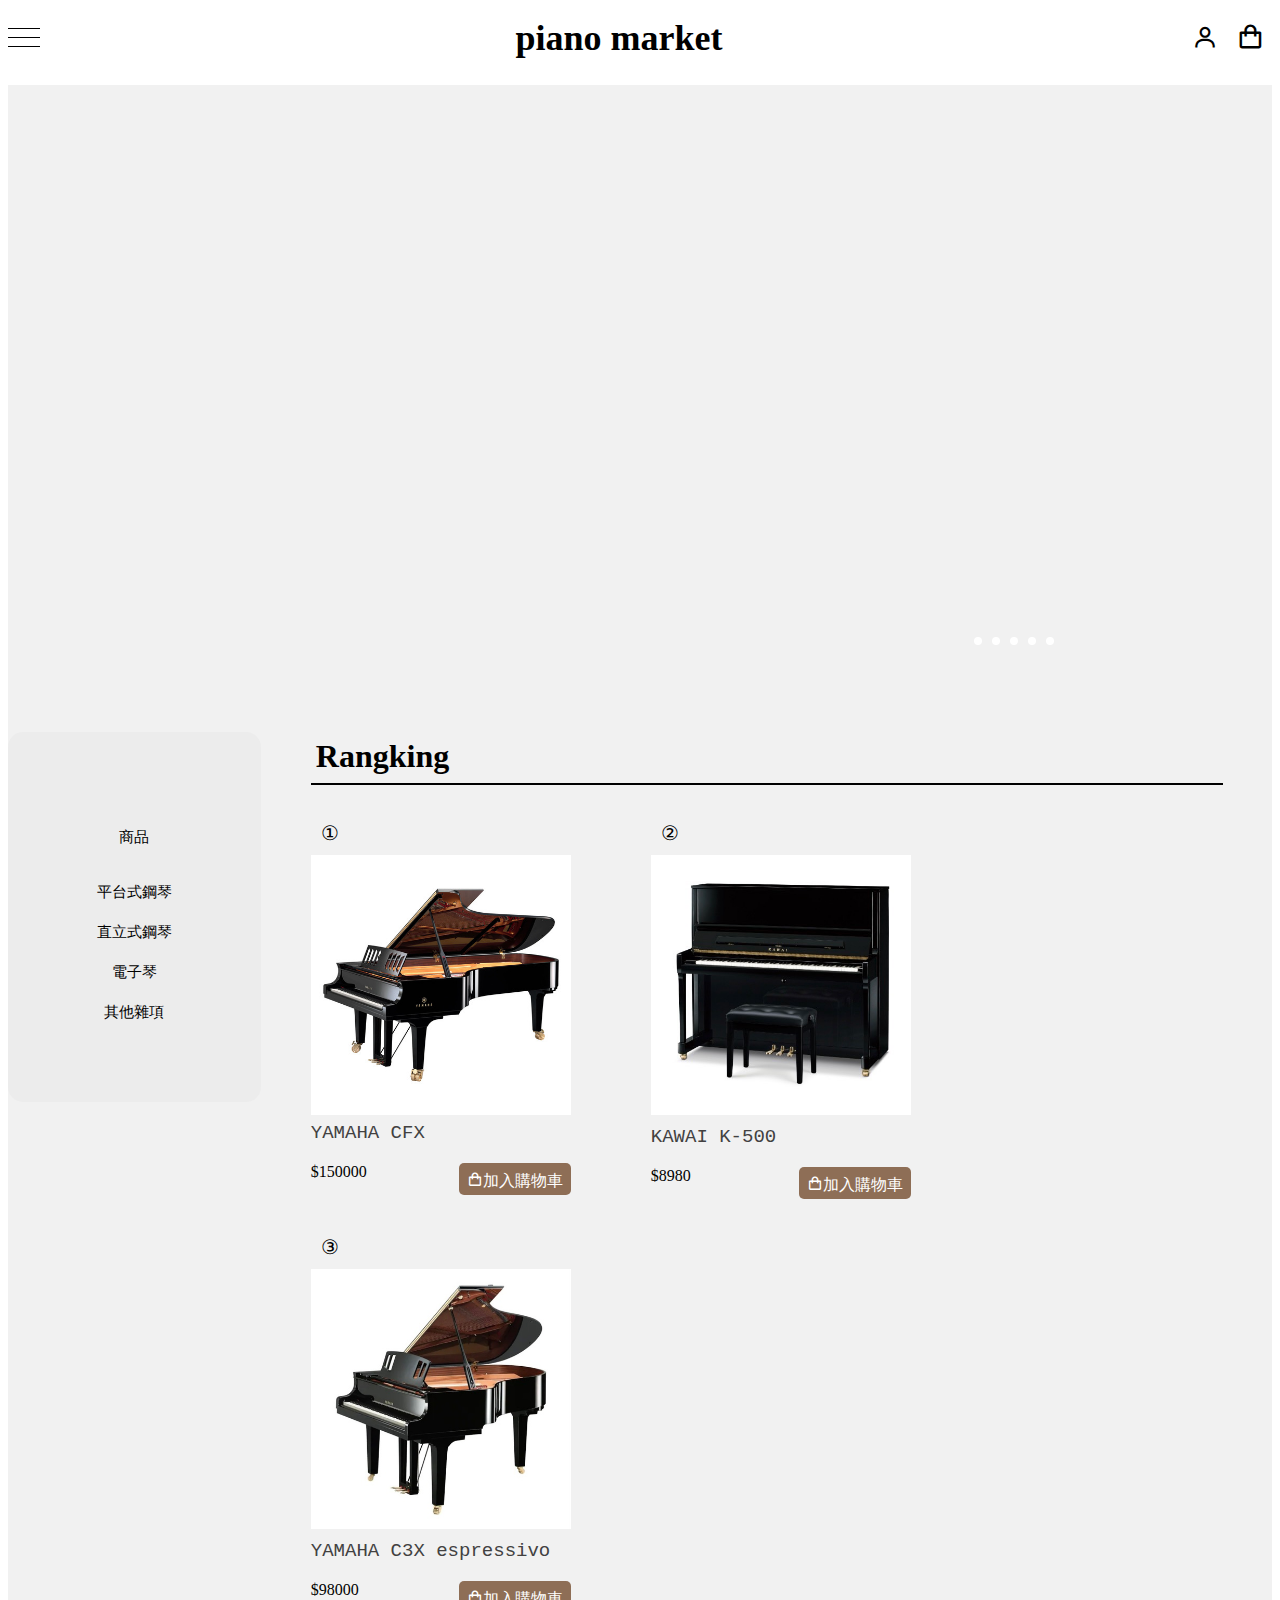
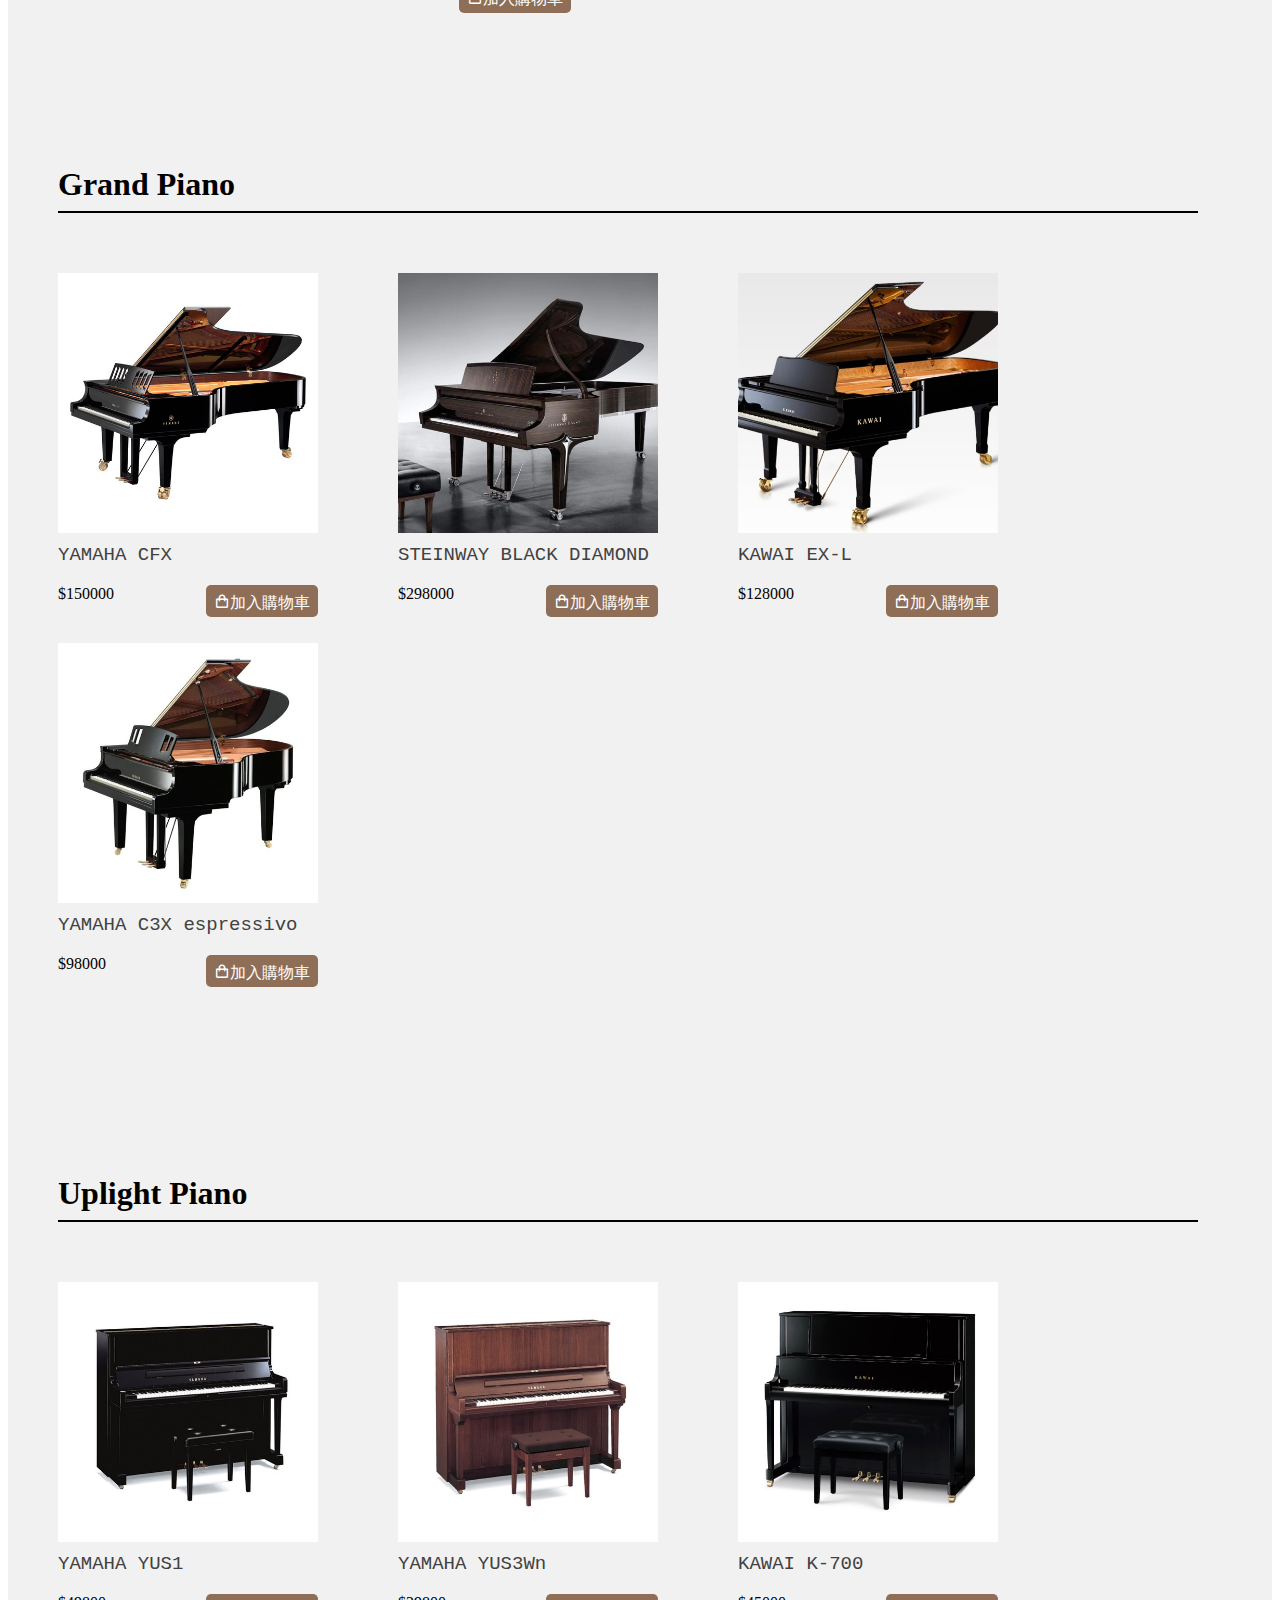
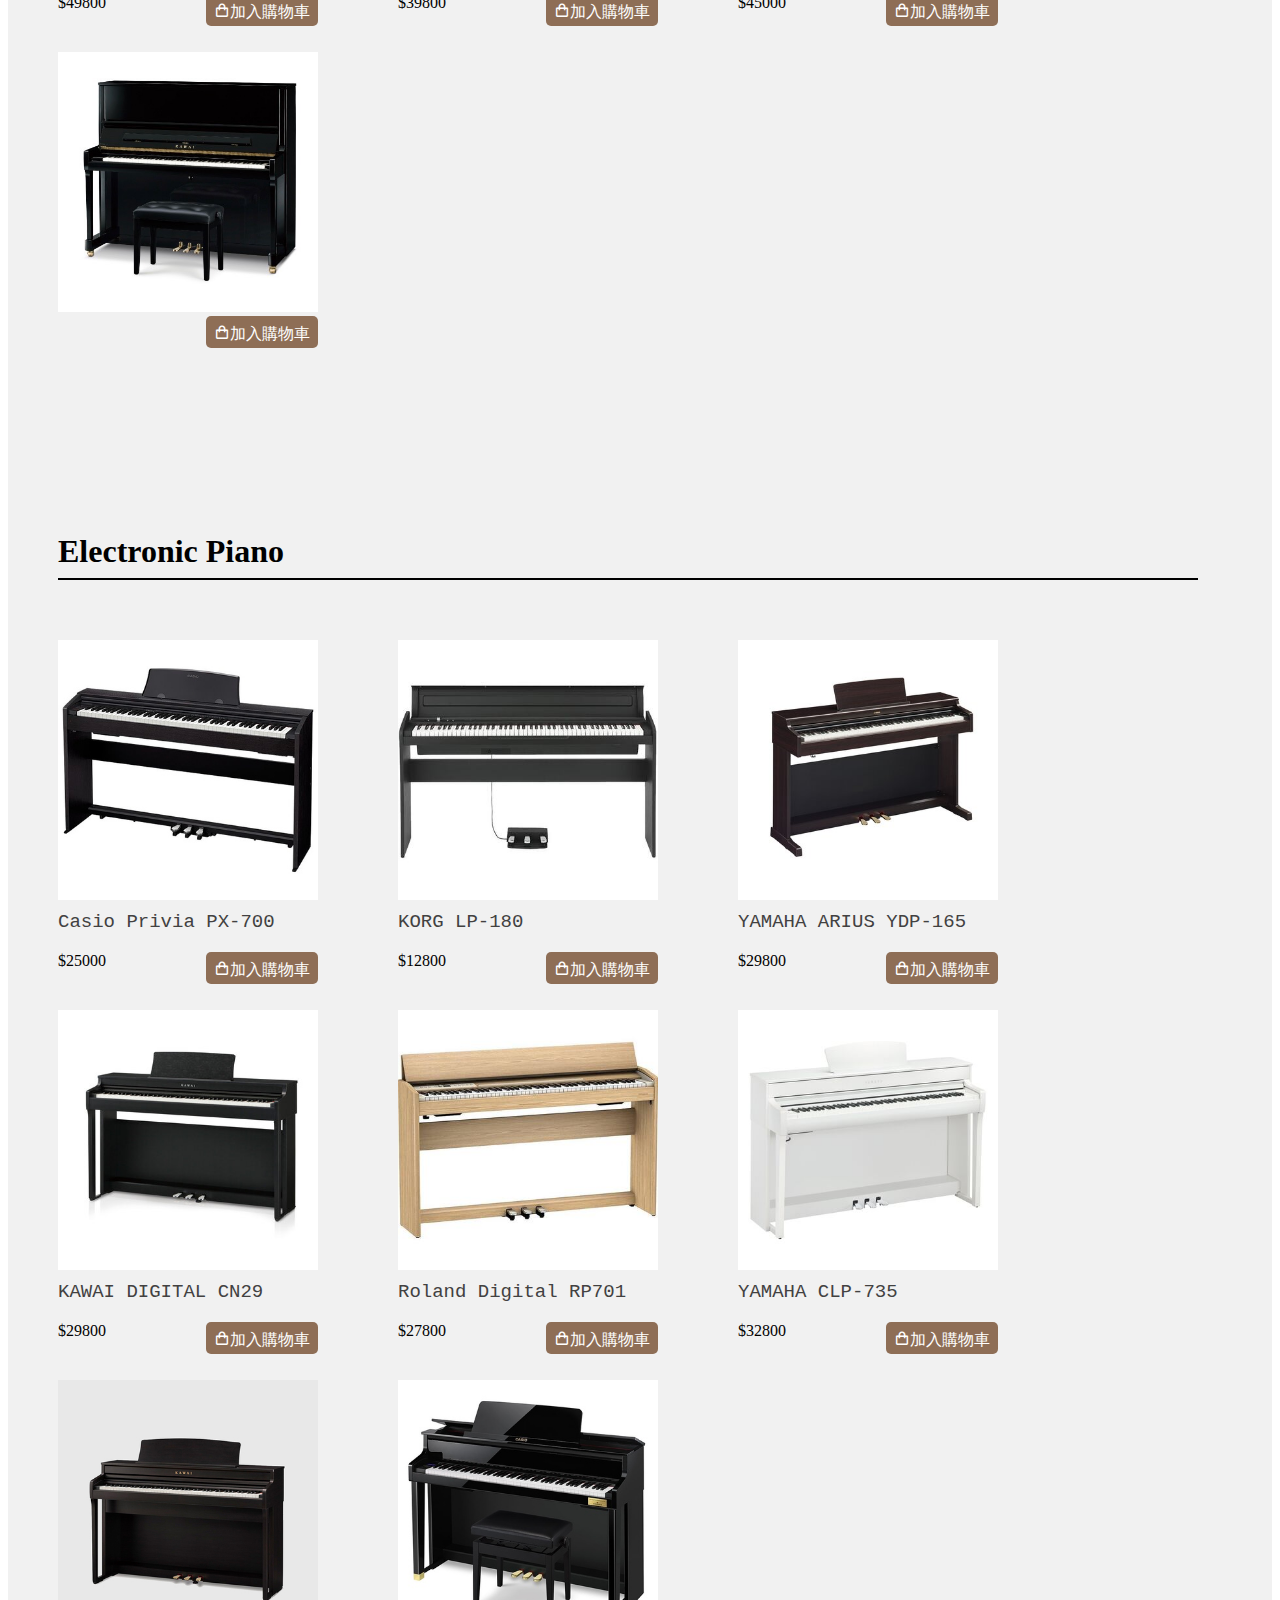
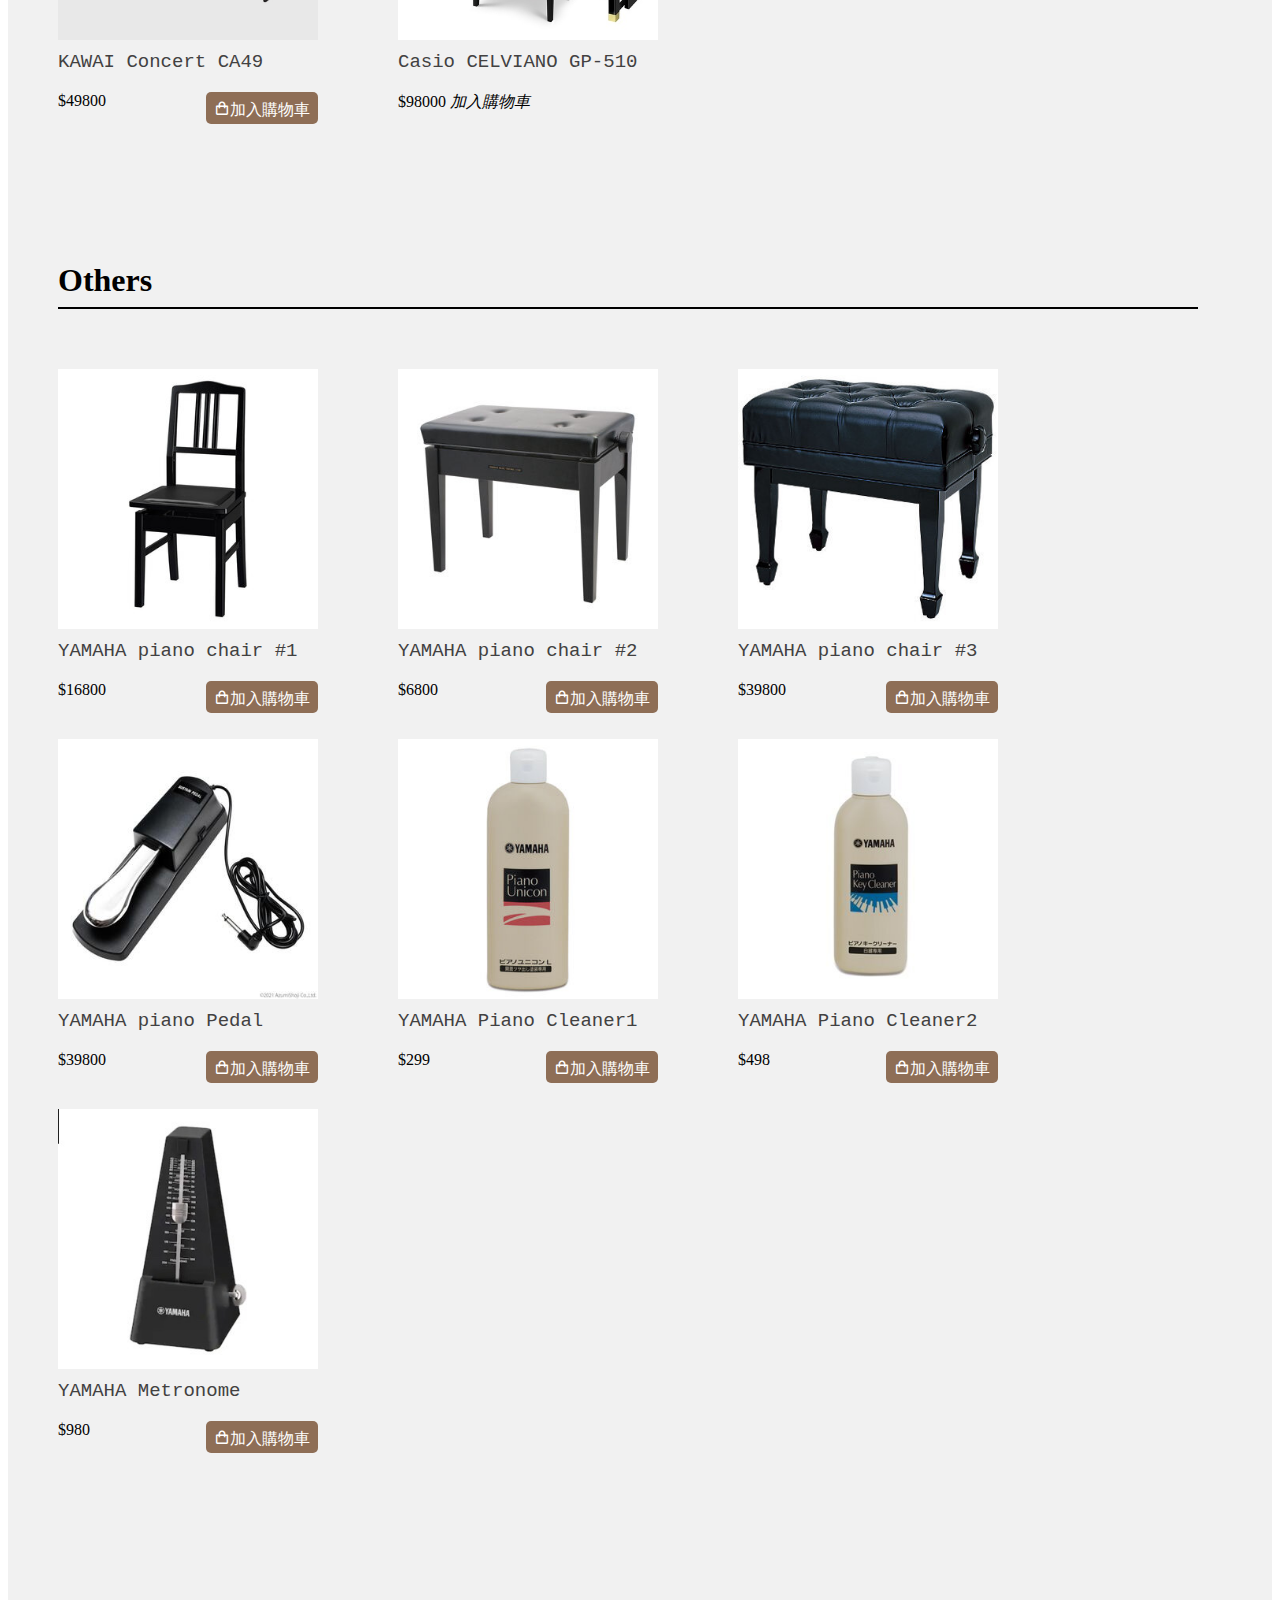
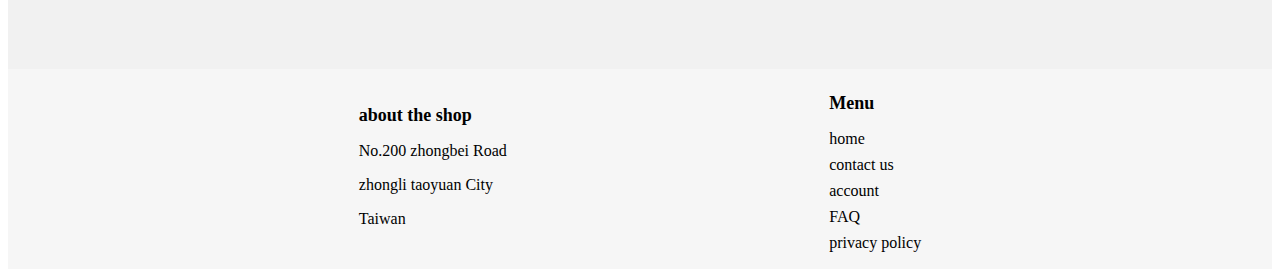
<file: index.html>
<!DOCTYPE html>
<html lang="en">
<head>
    <meta charset="UTF-8">
    <meta http-equiv="X-UA-Compatible" content="IE=edge">
    <meta name="viewport" content="width=device-width, initial-scale=1.0">
    <link rel="stylesheet" href="main.css">
    <title>piano_market</title>   
    <link href='https://unpkg.com/boxicons@2.1.1/css/boxicons.min.css' rel='stylesheet'> 
</head>
<body>
    <div class="container">
        <header class="header">
          <div class="header__inner">
            <nav class="header__nav nav" id="js-nav">
                <ul class="nav__items nav-items">
                  <li class="nav-items__item"><a href="index.html"><i class='bx bx-home'></i>  home</a></li>
                  <li class="nav-items__item"><a href="contact.html"><i class='bx bx-envelope'></i>  contact us</menu></a></li>
                  <li class="nav-items__item"><a href="login.html"><i class='bx bx-user'></i>  account</a></li>
                  <li class="nav-items__item"><a href="faq.html"><i class='bx bx-question-mark'></i>  FAQ</a></li>
                  <li class="nav-items__item"><a href="aboutus.html"><i class='bx bx-group'></i>  About us</a></li>
                </ul>
              </nav>
      
              <button class="header__hamburger hamburger" id="js-hamburger">
                <span></span>
                <span></span>
                <span></span>
              </button>
            
              <a class="title" href="index.html">
                piano market
              </a>
            <div style="display: flex;">
              <a  style="margin-top: 2px;margin-right: 15px;"class="icon" href="login.html">
                <i  class='bx bx-user icon' ></i>
              </a>
            
              <i style="margin-right: 20px;" class='bx bx-shopping-bag icon' id="cart-icon"></i>
            </div>
            
          </div>
          
            
           
          <div class="nav container">
            <div class="cart">
                <h2 class="cart-title">Your Cart</h2>
                
                <div class="cart-content">
                  
                </div>
                
                <div class="total">
                    <div class="total-title">Total</div>
                    <div class="total-price">$0</div>
                </div>
                <hr>
                <button type="button" class="btn-buy">Buy Now</button>
                <i class='bx bx-x' id="close-cart"></i>

            </div>
        </div>
        </header>

        <main>
          
              <section class="top-warapper">
                <div class="rotation-container">
                  <div>
                      <ul class="rotation_ul">
                          <li class="rotation-item rotation-item1"></li>
                          <li class="rotation-item rotation-item2"></li>
                          <li class="rotation-item rotation-item3"></li>
                          <li class="rotation-item rotation-item4"></li>
                          <li class="rotation-item rotation-item5"></li>
                      </ul>
                  </div>
                
                  <div class="focus-container">
                      <ul class="focus_ul">
                          <li><div class="focus-item focus-item1"></div></li>
                          <li><div class="focus-item focus-item2"></div></li>
                          <li><div class="focus-item focus-item3"></div></li>
                          <li><div class="focus-item focus-item4"></div></li>
                          <li><div class="focus-item focus-item5"></div></li>
                      </ul>
                  </div>
              </div>
              </section>
        
                <div class="Classification_tables">
                    <p>商品</p>
                    <a class="skip" href="#grand"> 平台式鋼琴</a>
                    <br>
                    <a class="skip" href="#uplight"> 直立式鋼琴</a>
                    <br>
                    <a class="skip" href="#electronic">電子琴</a> 
                    <br>
                    <a class="skip" href="#other"> 其他雜項</a>
                </div>            
             
              
                
              
              
              <div class="tin product_ranking">
              
                <h1 style="margin-left:55px;margin-bottom: 0;">Rangking</h1>
                <hr width="90%" size="2px;" color="black" noshade="" style="margin-left:50px; margin-bottom: 0;">
                <ol style="display: flex; flex-wrap: wrap; flex-direction: row">
                  <li>
                    <p style="margin-left: 20px;margin-bottom: 0; font-size: 20px;">&#9312;</p>
                    <div class="classic classic1">
                    <div class="effect" >
                      <img class="product-img" src="img/CFX.jpg" style=" height: 260px;width: 260px;">
                      <a  href="product_page1.html">
                        <div class="mask">
                            <div class="caption">watch more...</div>
                        </div>
                      </a>
                    </div>
                      <p class="product_name product-title" style="width: 260px; font-size: 19px; color: rgb(66, 65, 65);margin-top: 7px;">YAMAHA CFX</p>
                      <span class="price">$150000</span>
                      <i style="margin-right: 60px;" class='bx bx-shopping-bag add-cart'>加入購物車</i>
                    
                    </div>
                  </li>
                  
                  <li>
                    <p style="margin-left: 20px;margin-bottom: 0; font-size: 20px;">&#9313;</p>
                    <div class="classic classic7">
                      <div class="effect" >
                        <img class="product-img" src="img/K-500.JPG" style=" height: 260px;width: 260px;">
                        <a  href="#">
                            <div class="mask">
                                <div class="caption">watch more...</div>
                            </div>
                        </a>
                        <p class="product_name product-title" style="font-size: 19px; color: rgb(66, 65, 65);margin-top: 7px;">KAWAI K-500</p>
                        <span class="price">$8980</span>
                        <i class='bx bx-shopping-bag add-cart'>加入購物車</i>
                      </div>
                    </div>
                  </li>
                  <li>
                    <p style="margin-left: 20px;margin-bottom: 0; font-size: 20px;">&#9314; </p>
                    <div class="classic classic4">
                      <div class="effect" >
                        <img class="product-img" src="img/C3X_espressivo.jpg" style=" height: 260px;width: 260px;">
                        <a  href="#">
                            <div class="mask">
                                <div class="caption">watch more...</div>
                            </div>
                        </a>
                        <p class="product_name product-title" style="font-size: 19px; color: rgb(66, 65, 65);margin-top: 7px;">YAMAHA C3X espressivo</p>
                        <span class="price">$98000</span>
                        <i class='bx bx-shopping-bag add-cart'>加入購物車</i>
                      </div>
                    </div>
                  </li>
                </ol>
              </div>
                
              
                <h1 id="grand" style="margin-left:50px;margin-bottom: 0;">Grand Piano</h1>
                <hr width="90%" size="2px;" color="black" noshade="" style="margin-left:50px; margin-bottom: 0;">
                  <div class="tin" style=" margin-left: 40px;">  
                    <div class="classic classic1">
                        <div class="effect" >
                          <img class="product-img" src="img/CFX.jpg" style=" height: 260px;width: 260px;">
                          <a  href="product_page1.html">
                              <div class="mask">
                                  <div class="caption">watch more...</div>
                              </div>
                          </a>
                          <p class="product_name product-title" style="font-size: 19px; color: rgb(66, 65, 65);margin-top: 7px;">YAMAHA CFX</p>
                          <span class="price">$150000</span>
                          <i class='bx bx-shopping-bag add-cart'>加入購物車</i> 
                        </div>
                    </div>
                    <div class="classic classic2">
                      <div class="effect" >
                        <img class="product-img" src="img/IMG_3419 .jpg" style=" height: 260px;width: 260px;">
                        <a  href="product_page2.html">
                            <div class="mask">
                                <div class="caption">watch more...</div>
                            </div>
                        </a>
                        <p class="product_name product-title" style="font-size: 19px; color: rgb(66, 65, 65);margin-top: 7px;">STEINWAY BLACK DIAMOND </p>
                        <span class="price">$298000</span>
                        <i class='bx bx-shopping-bag add-cart'>加入購物車</i> 
                      </div>
                    </div>
                    <div class="classic classic3">
                      <div class="effect" >
                        <img class="product-img" src="img/EX-L.jpg" style=" height: 260px;width: 260px;">
                        <a  href="product_page3.html">
                          <div class="mask">
                              <div class="caption">watch more...</div>
                          </div>
                        </a>
                        <p class="product_name product-title" style="font-size: 19px; color: rgb(66, 65, 65);margin-top: 7px;">KAWAI EX-L</p>
                        <span class="price">$128000</span>
                        <i class='bx bx-shopping-bag add-cart'>加入購物車</i> 
                      </div>
                    </div>
                    <div class="classic classic4">
                      <div class="effect" >
                        <img class="product-img" src="img/C3X_espressivo.jpg" style=" height: 260px;width: 260px;">
                        <a  href="#">
                          <div class="mask">
                            <div class="caption">watch more...</div>
                          </div>
                        </a>
                        <p class="product_name product-title" style="font-size: 19px; color: rgb(66, 65, 65);margin-top: 7px;">YAMAHA C3X espressivo</p>
                        <span class="price">$98000</span>
                        <i class='bx bx-shopping-bag add-cart'>加入購物車</i> 
                      </div>
                    </div>
                  </div>
             
              <div class="tin">
                <h1 id="uplight" style="margin-left:50px;margin-bottom: 0;">Uplight Piano</h1>
                <hr width="90%" size="2px;" color="black" noshade="" style="margin-left:50px; margin-bottom: 0;">
                <div class="tin" style=" margin-left: 40px;">
                  <div class="classic classic5">
                    <div class="effect" >
                      <img class="product-img" src="img/YUS1.jpg" style=" height: 260px;width: 260px;">
                      <a  href="#">
                        <div class="mask">
                            <div class="caption">watch more...</div>
                        </div>
                      </a>
                      <p class="product_name product-title" style="font-size: 19px; color: rgb(66, 65, 65);margin-top: 7px;">YAMAHA YUS1</p>
                      <span class="price">$49800</span>
                      <i class='bx bx-shopping-bag add-cart'>加入購物車</i> 
                    </div>
                  </div>

                  <div class="classic classic6">
                    <div class="effect" >
                      <img class="product-img" src="img/YUS3Wn.jpg" style=" height: 260px;width: 260px;">
                      <a  href="#">
                        <div class="mask">
                            <div class="caption">watch more...</div>
                        </div>
                      </a>
                      <p class="product_name product-title" style="font-size: 19px; color: rgb(66, 65, 65);margin-top: 7px;">YAMAHA YUS3Wn</p>
                      <span class="price">$39800</span>
                      <i class='bx bx-shopping-bag add-cart'>加入購物車</i> 
                    </div>
                  </div>

                  <div class="classic classic7">
                    <div class="effect" >
                      <img class="product-img" src="img/K-700.JPG" style=" height: 260px;width: 260px;">
                      <a  href="#">
                        <div class="mask">
                            <div class="caption">watch more...</div>
                        </div>
                      </a>
                      <p class="product_name product-title" style="font-size: 19px; color: rgb(66, 65, 65);margin-top: 7px;">KAWAI K-700</p>
                      <span class="price">$45000</span>
                      <i class='bx bx-shopping-bag add-cart'>加入購物車</i> 
                    </div>
                  </div>

                  <div class="classic classic8">
                    <div class="effect" >
                      <img class="product-img" src="img/K-500.JPG" style=" height: 260px;width: 260px;">
                      <a  href="#">
                        <div class="mask">
                            <div class="caption">watch more...</div>
                        </div>
                      </a>
                      　
                      <i id="electronic" class='bx bx-shopping-bag add-cart'>加入購物車</i> 
                    </div>             
                  </div>
                
                </div>
                <h1  style="margin-left:50px;margin-bottom: 0;">Electronic Piano</h1>
                <hr width="90%" size="2px;" color="black" noshade="" style="margin-left:50px; margin-bottom: 0;">
                <div class="tin" style=" margin-left: 40px;">

                <div class="classic classic1">
                  <div class="effect" >
                    <img class="product-img" src="img/IMG_3581.jpg" style=" height: 260px;width: 260px;">
                    <a  href="#">
                      <div class="mask">
                          <div class="caption">watch more...</div>
                      </div>
                    </a>
                    <p class="product_name product-title" style="font-size: 19px; color: rgb(66, 65, 65);margin-top: 7px;">Casio Privia PX-700</p>
                    <span class="price">$25000</span>
                    <i class='bx bx-shopping-bag add-cart'>加入購物車</i> 
                  </div>             
                </div>
                <div class="classic classic2">
                  <div class="effect" >
                    <img class="product-img" src="img/IMG_3582.jpg" style=" height: 260px;width: 260px;">
                    <a  href="#">
                      <div class="mask">
                          <div class="caption">watch more...</div>
                      </div>
                    </a>
                    <p class="product_name product-title" style="font-size: 19px; color: rgb(66, 65, 65);margin-top: 7px;">KORG LP-180</p>
                    <span class="price">$12800</span>
                    <i class='bx bx-shopping-bag add-cart'>加入購物車</i> 
                  </div>             
                </div>
                <div class="classic classic3">
                  <div class="effect" >
                    <img class="product-img" src="img/IMG_3583.jpg" style=" height: 260px;width: 260px;">
                    <a  href="#">
                      <div class="mask">
                          <div class="caption">watch more...</div>
                      </div>
                    </a>
                    <p class="product_name product-title" style="font-size: 19px; color: rgb(66, 65, 65);margin-top: 7px;">YAMAHA ARIUS YDP-165</p>
                    <span class="price">$29800</span>
                    <i class='bx bx-shopping-bag add-cart'>加入購物車</i> 
                  </div>             
                </div>
                <div class="classic classic4">
                  <div class="effect" >
                    <img class="product-img" src="img/IMG_3584.jpg" style=" height: 260px;width: 260px;">
                    <a  href="#">
                      <div class="mask">
                          <div class="caption">watch more...</div>
                      </div>
                    </a>
                    <p class="product_name product-title" style="font-size: 19px; color: rgb(66, 65, 65);margin-top: 7px;">KAWAI DIGITAL CN29</p>
                    <span class="price">$29800</span>
                    <i class='bx bx-shopping-bag add-cart'>加入購物車</i> 
                  </div>             
                </div>
                <div class="classic classic5">
                  <div class="effect" >
                    <img class="product-img" src="img/IMG_3586.jpg" style=" height: 260px;width: 260px;">
                    <a  href="#">
                      <div class="mask">
                          <div class="caption">watch more...</div>
                      </div>
                    </a>
                    <p class="product_name product-title" style="font-size: 19px; color: rgb(66, 65, 65);margin-top: 7px;">Roland Digital RP701</p>
                    <span class="price">$27800</span>
                    <i class='bx bx-shopping-bag add-cart'>加入購物車</i> 
                  </div>             
                </div>
                <div class="classic classic6">
                  <div class="effect" >
                    <img class="product-img" src="img/IMG_3587.jpg" style=" height: 260px;width: 260px;">
                    <a  href="#">
                      <div class="mask">
                          <div class="caption">watch more...</div>
                      </div>
                    </a>
                    <p class="product_name product-title" style="font-size: 19px; color: rgb(66, 65, 65);margin-top: 7px;">YAMAHA CLP-735</p>
                    <span class="price">$32800</span>
                    <i class='bx bx-shopping-bag add-cart'>加入購物車</i> 
                  </div>             
                </div>
                <div class="classic classic7">
                  <div class="effect" >
                    <img class="product-img" src="img/IMG_3588.jpg" style=" height: 260px;width: 260px;">
                    <a  href="#">
                      <div class="mask">
                          <div class="caption">watch more...</div>
                      </div>
                    </a>
                    <p class="product_name product-title" style="font-size: 19px; color: rgb(66, 65, 65);margin-top: 7px;">KAWAI Concert CA49</p>
                    <span class="price">$49800</span>
                    <i class='bx bx-shopping-bag add-cart'>加入購物車</i> 
                  </div>             
                </div>
                <div class="classic classic8">
                  <div class="effect" >
                    <img class="product-img" src="img/IMG_3592.jpg" style=" height: 260px;width: 260px;">
                    <a  href="#">
                      <div class="mask">
                          <div class="caption">watch more...</div>
                      </div>
                    </a>
                    <p class="product_name product-title" style="font-size: 19px; color: rgb(66, 65, 65);margin-top: 7px;">Casio CELVIANO GP-510</p>
                    <span class="price">$98000</span>
                    <i id="other"　class='bx bx-shopping-bag add-cart'>加入購物車</i> 
                  </div>             
                </div>
             </div>
             <h1  style="margin-left:50px;margin-bottom: 0;">Others</h1>
              <hr width="90%" size="2px;" color="black" noshade="" style="margin-left:50px; margin-bottom: 0;">
              <div class="tin" style="  margin-left: 40px;">

                <div class="classic classic1">
                  <div class="effect" >
                    <img class="product-img" src="img/IMG_3593.jpg" style=" height: 260px;width: 260px;">
                    <a  href="#">
                      <div class="mask">
                          <div class="caption">watch more...</div>
                      </div>
                    </a>
                    <p class="product_name product-title" style="font-size: 19px; color: rgb(66, 65, 65);margin-top: 7px;">YAMAHA piano chair #1</p>
                    <span class="price">$16800</span>
                    <i class='bx bx-shopping-bag add-cart'>加入購物車</i> 
                  </div>             
                </div>

                <div class="classic classic2">
                  <div class="effect" >
                    <img class="product-img" src="img/IMG_3594.jpg" style=" height: 260px;width: 260px;">
                    <a  href="#">
                      <div class="mask">
                          <div class="caption">watch more...</div>
                      </div>
                    </a>
                    <p class="product_name product-title" style="font-size: 19px; color: rgb(66, 65, 65);margin-top: 7px;">YAMAHA piano chair #2</p>
                    <span class="price">$6800</span>
                    <i class='bx bx-shopping-bag add-cart'>加入購物車</i> 
                  </div>             
                </div>

                <div class="classic classic3">
                  <div class="effect" >
                    <img class="product-img" src="img/IMG_3595.jpg" style=" height: 260px;width: 260px;">
                    <a  href="#">
                      <div class="mask">
                          <div class="caption">watch more...</div>
                      </div>
                    </a>
                    <p class="product_name product-title" style="font-size: 19px; color: rgb(66, 65, 65);margin-top: 7px;">YAMAHA piano chair #3</p>
                    <span class="price">$39800</span>
                    <i class='bx bx-shopping-bag add-cart'>加入購物車</i> 
                  </div>             
                </div>

                <div class="classic classic4">
                  <div class="effect" >
                    <img class="product-img" src="img/IMG_3600.jpg" style=" height: 260px;width: 260px;">
                    <a  href="#">
                      <div class="mask">
                          <div class="caption">watch more...</div>
                      </div>
                    </a>
                    <p class="product_name product-title" style="font-size: 19px; color: rgb(66, 65, 65);margin-top: 7px;">YAMAHA piano Pedal</p>
                    <span class="price">$39800</span>
                    <i class='bx bx-shopping-bag add-cart'>加入購物車</i> 
                  </div>             
                </div>

                <div class="classic classic5">
                  <div class="effect" >
                    <img class="product-img" src="img/IMG_3599.jpg" style=" height: 260px;width: 260px;">
                    <a  href="#">
                      <div class="mask">
                          <div class="caption">watch more...</div>
                      </div>
                    </a>
                    <p class="product_name product-title" style="font-size: 19px; color: rgb(66, 65, 65);margin-top: 7px;">YAMAHA Piano Cleaner1</p>
                    <span class="price">$299</span>
                    <i class='bx bx-shopping-bag add-cart'>加入購物車</i> 
                  </div>             
                </div>

                <div class="classic classic6">
                  <div class="effect" >
                    <img class="product-img" src="img/IMG_3598.jpg" style=" height: 260px;width: 260px;">
                    <a  href="#">
                      <div class="mask">
                          <div class="caption">watch more...</div>
                      </div>
                    </a>
                    <p class="product_name product-title" style="font-size: 19px; color: rgb(66, 65, 65);margin-top: 7px;">YAMAHA Piano Cleaner2</p>
                    <span class="price">$498</span>
                    <i class='bx bx-shopping-bag add-cart'>加入購物車</i> 
                  </div>             
                </div>

                <div class="classic classic7">
                  <div class="effect" >
                    <img class="product-img" src="img/IMG_3604.JPG" style=" height: 260px;width: 260px;">
                    <a  href="#">
                      <div class="mask">
                          <div class="caption">watch more...</div>
                      </div>
                    </a>
                    <p class="product_name product-title" style="font-size: 19px; color: rgb(66, 65, 65);margin-top: 7px;">YAMAHA Metronome </p>
                    <span class="price">$980</span>
                    <i class='bx bx-shopping-bag add-cart'>加入購物車</i> 
                  </div>             
                </div>


              </div>
            
        </main>
        

        <footer class="footer">
          <div >
            <h1 style="font-size: 18px;">about the shop</h1>
            
            <p>No.200 zhongbei Road</p>
            <p>zhongli taoyuan City</p>
            <p>Taiwan</p>
          </div>
          <div> 
            <h1 style="font-size: 18px;">Menu</h1>
            <a class="footer_btn" href="index.html">home</a><br>
            <a class="footer_btn" href="contact.html">contact us</a><br>
            <a class="footer_btn" href="login.html">account</a><br>
            <a class="footer_btn" href="faq.html">FAQ</a><br>
            <a class="footer_btn" href="privacy_policy.html">privacy policy</a>
            
          </div>
        </footer>
      </div>
    <script src="main.js"></script>
    <script src="cart.js"></script>
</body>
</html>
</file>
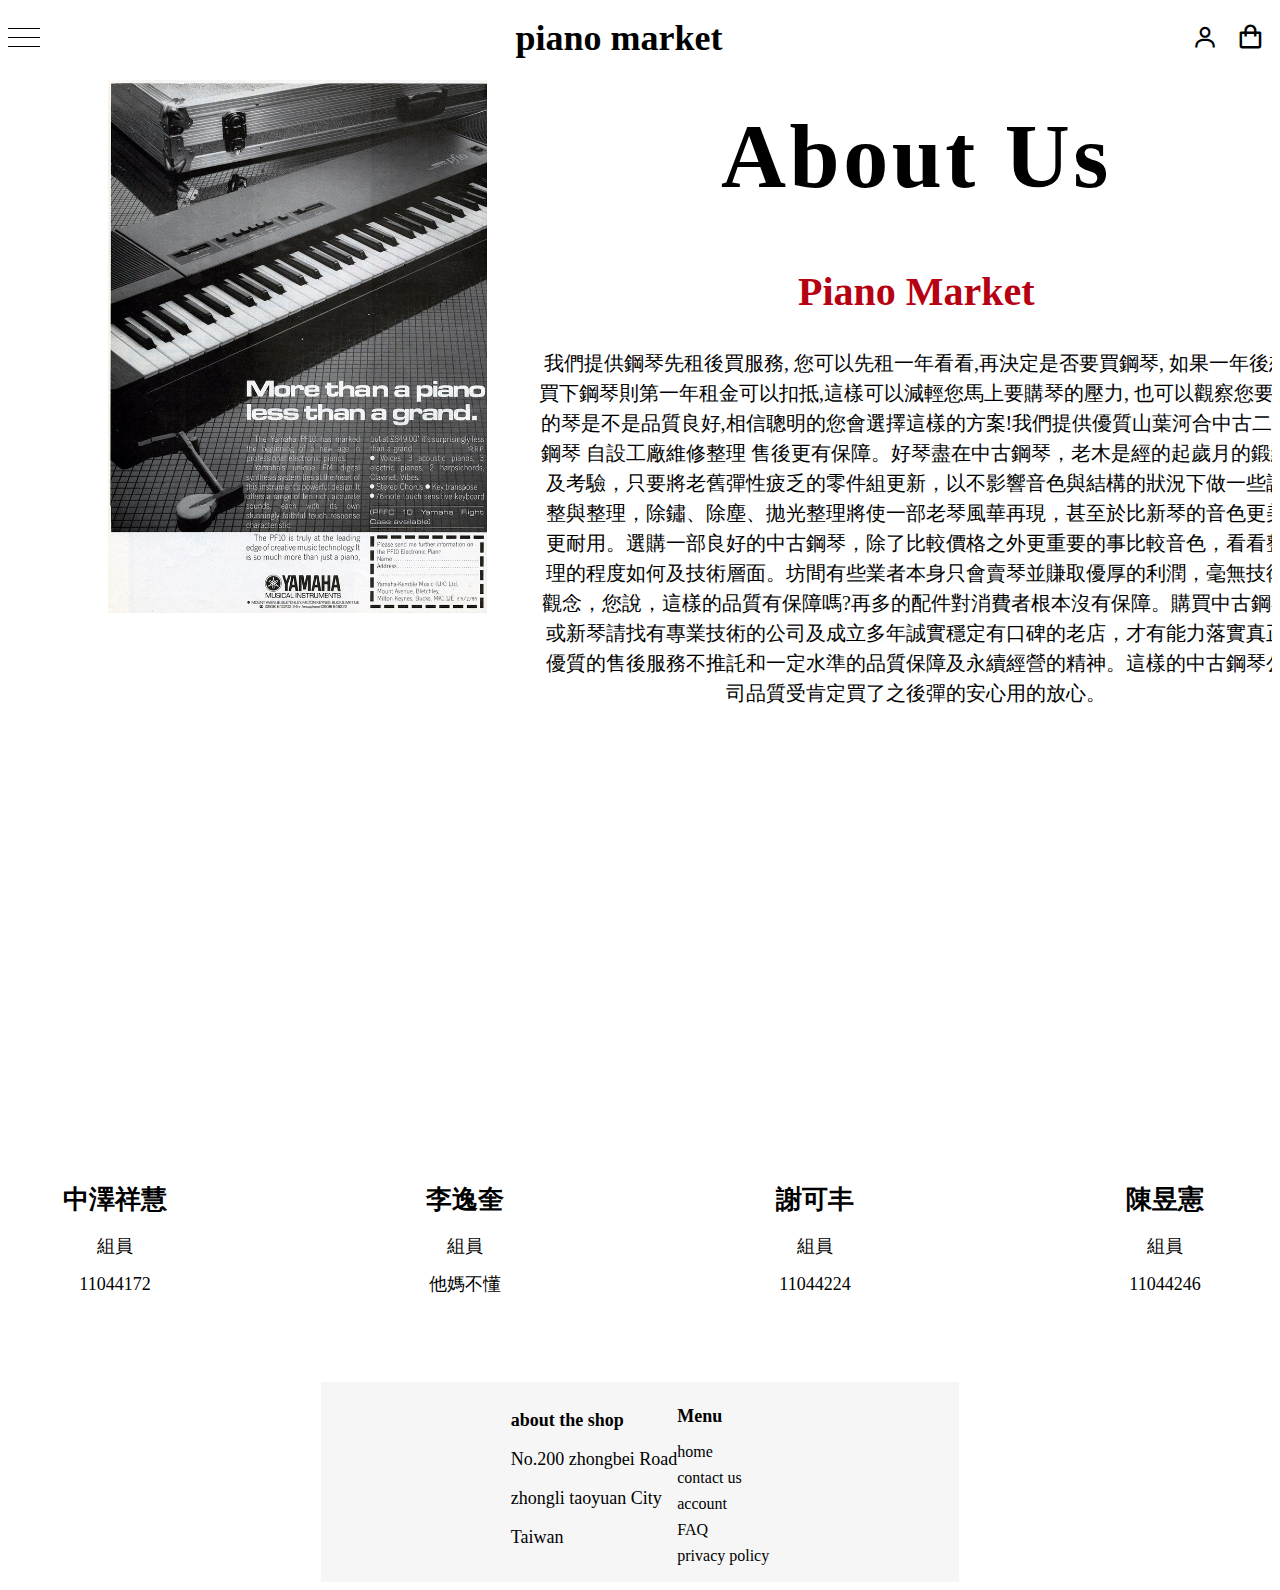
<file: aboutus.html>
<!DOCTYPE html>
<html lang="en">
<head>
    <meta charset="UTF-8">
    <meta http-equiv="X-UA-Compatible" content="IE=edge">
    <meta name="viewport" content="width=device-width, initial-scale=1.0">
    <title>Document</title>
    <link rel="stylesheet" href="jason.css">
    <link rel="stylesheet" href="main.css">
    <link href='https://unpkg.com/boxicons@2.1.1/css/boxicons.min.css' rel='stylesheet'> 
</head>
<body>
    <header class="header">
        <div class="header__inner">
          <nav class="header__nav nav" id="js-nav">
              <ul class="nav__items nav-items">
                <li class="nav-items__item"><a href="index.html"><i class='bx bx-home'></i>  home</a></li>
                <li class="nav-items__item"><a href="contact.html"><i class='bx bx-envelope'></i>  contact us</menu></a></li>
                <li class="nav-items__item"><a href="login.html"><i class='bx bx-user'></i>  account</a></li>
                <li class="nav-items__item"><a href="faq.html"><i class='bx bx-question-mark'></i>  FAQ</a></li>
                <li class="nav-items__item"><a href="aboutus.html"><i class='bx bx-group'></i>  About us</a></li>
              </ul>
            </nav>
    
            <button class="header__hamburger hamburger" id="js-hamburger">
              <span></span>
              <span></span>
              <span></span>
            </button>
          
            <a class="title" href="index.html">
              piano market
            </a>
          <div style="display: flex;">
            <a  style="margin-top: 2px;margin-right: 15px;"class="icon" href="login.html">
              <i  class='bx bx-user icon' ></i>
            </a>
          
            <i style="margin-right: 20px;" class='bx bx-shopping-bag icon' id="cart-icon"></i>
          </div>
          
        </div>
        
          
         
        <div class="nav container">
          <div class="cart">
              <h2 class="cart-title">Your Cart</h2>
              
              <div class="cart-content">
                
              </div>
              
              <div class="total">
                  <div class="total-title">Total</div>
                  <div class="total-price">$0</div>
              </div>
              <hr>
              <button type="button" class="btn-buy">Buy Now</button>
              <i class='bx bx-x' id="close-cart"></i>

          </div>
      </div>
      </header>

    <div class="wrapper">
        <div class="row">
            <div class="image-section1">
                <img src="img/piano.jpg">
            </div>
            <div class="content">
                <h1>About Us</h1>
                <h2>Piano Market</h2>
                <p>我們提供鋼琴先租後買服務, 您可以先租一年看看,再決定是否要買鋼琴, 如果一年後想買下鋼琴則第一年租金可以扣抵,這樣可以減輕您馬上要購琴的壓力, 也可以觀察您要買的琴是不是品質良好,相信聰明的您會選擇這樣的方案!我們提供優質山葉河合中古二手鋼琴 自設工廠維修整理 售後更有保障。好琴盡在中古鋼琴，老木是經的起歲月的鍛練及考驗，只要將老舊彈性疲乏的零件組更新，以不影響音色與結構的狀況下做一些調整與整理，除鏽、除塵、拋光整理將使一部老琴風華再現，甚至於比新琴的音色更美更耐用。選購一部良好的中古鋼琴，除了比較價格之外更重要的事比較音色，看看整理的程度如何及技術層面。坊間有些業者本身只會賣琴並賺取優厚的利潤，毫無技術觀念，您說，這樣的品質有保障嗎?再多的配件對消費者根本沒有保障。購買中古鋼琴或新琴請找有專業技術的公司及成立多年誠實穩定有口碑的老店，才有能力落實真正優質的售後服務不推託和一定水準的品質保障及永續經營的精神。這樣的中古鋼琴公司品質受肯定買了之後彈的安心用的放心。</p>
            </div>
        </div>
    </div>
    
    

    <div class="title1">
        <h1>Our Team</h1>
        <div class="team">
            <div class="team_member">
                <h3>李俊翰</h3>
                <p class="role">組員</p>
                <p>11044173</p>
            </div>
            <div class="team_member">
                <h3>中澤祥慧</h3>
                <p class="role">組員</p>
                <p>11044172</p>
            </div>
            <div class="team_member">
                <h3>李逸奎</h3>
                <p class="role">組員</p>
                <p>他媽不懂</p>
            </div>
            <div class="team_member">
                <h3>謝可丰</h3>
                <p class="role">組員</p>
                <p>11044224</p>
            </div>
            <div class="team_member">
                <h3>陳昱憲</h3>
                <p class="role">組員</p>
                <p>11044246</p>
            </div>
            <div class="team_member">
                <h3>陳繼禾</h3>
                <p class="role">組員</p>
                <p>11044216</p>
            </div>
        </div>
    </div>
    <footer class="footer">
        <div >
          <h1 style="font-size: 18px;">about the shop</h1>
          
          <p>No.200 zhongbei Road</p>
          <p>zhongli taoyuan City</p>
          <p>Taiwan</p>
        </div>
        <div> 
          <h1 style="font-size: 18px;">Menu</h1>
          <a class="footer_btn" href="index.html">home</a><br>
          <a class="footer_btn" href="contact.html">contact us</a><br>
          <a class="footer_btn" href="login.html">account</a><br>
          <a class="footer_btn" href="faq.html">FAQ</a><br>
          <a class="footer_btn" href="privacy_policy.html">privacy policy</a>
        </div>
      </footer>

</body>
<script src="main.js"></script>
</html>
</file>
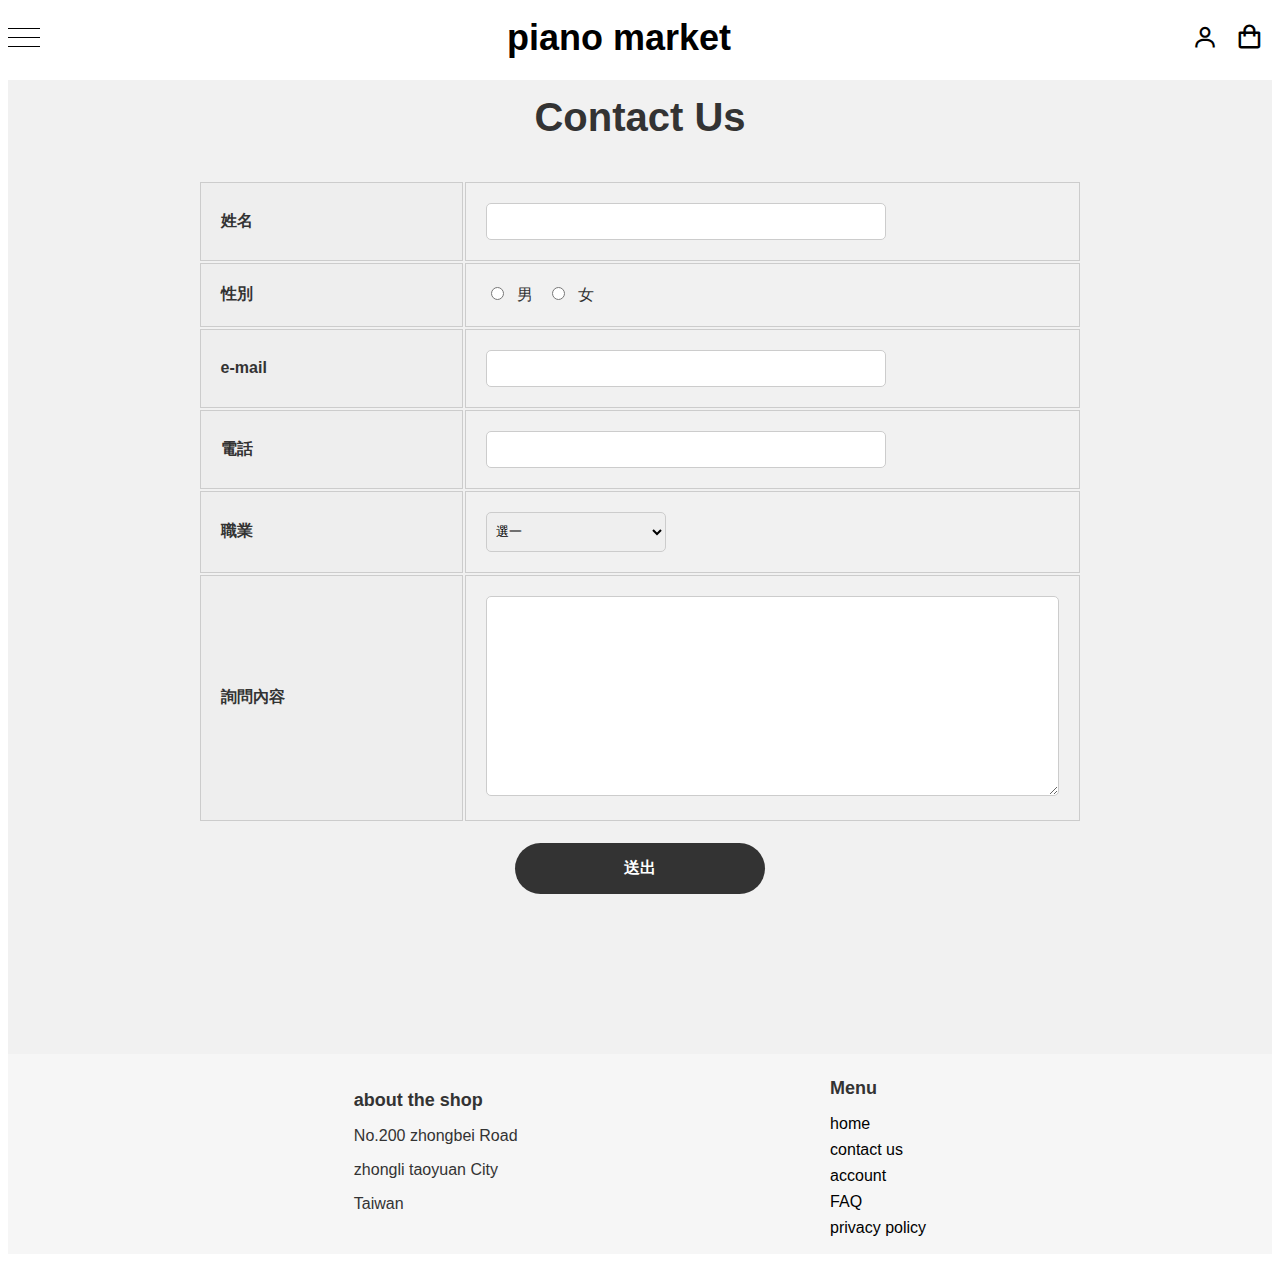
<file: contact.html>
<!DOCTYPE html>
<html lang="en">
<head>
    <meta charset="UTF-8">
    <meta http-equiv="X-UA-Compatible" content="IE=edge">
    <meta name="viewport" content="width=device-width, initial-scale=1.0">
    <link rel="stylesheet" href="main.css">
    <link rel="stylesheet" href="contact.css">
    <title>piano_market</title>   
    <link href='https://unpkg.com/boxicons@2.1.1/css/boxicons.min.css' rel='stylesheet'> 
</head>
<body>
    <div class="container">
        <header class="header">
          <div class="header__inner">
            <nav class="header__nav nav" id="js-nav">
                <ul class="nav__items nav-items">
                  <li class="nav-items__item"><a href="index.html"><i class='bx bx-home'></i>  home</a></li>
                  <li class="nav-items__item"><a href="contact.html"><i class='bx bx-envelope'></i>  contact us</menu></a></li>
                  <li class="nav-items__item"><a href="login.html"><i class='bx bx-user'></i>  account</a></li>
                  <li class="nav-items__item"><a href="faq.html"><i class='bx bx-question-mark'></i>  FAQ</a></li>
                  <li class="nav-items__item"><a href="aboutus.html"><i class='bx bx-group'></i>  About us</a></li>
                </ul>
              </nav>
      
              <button class="header__hamburger hamburger" id="js-hamburger">
                <span></span>
                <span></span>
                <span></span>
              </button>
            
              <a class="title" href="index.html">
                piano market
              </a>
            <div style="display: flex;">
              <a  style="margin-top: 2px;margin-right: 15px;"class="icon" href="login.html">
                <i  class='bx bx-user icon' ></i>
              </a>
            
              <i style="margin-right: 20px;" class='bx bx-shopping-bag icon' id="cart-icon"></i>
            </div>
            
          </div>
          
            
           
          <div class="nav container">
            <div class="cart">
                <h2 class="cart-title">Your Cart</h2>
                
                <div class="cart-content">
                  
                </div>
                
                <div class="total">
                    <div class="total-title">Total</div>
                    <div class="total-price">$0</div>
                </div>
                <hr>
                <button type="button" class="btn-buy">Buy Now</button>
                <i class='bx bx-x' id="close-cart"></i>

            </div>
        </div>
        </header>
        <main>
            <div class="contact">
                <h1 class="contact-ttl">Contact Us</h1>
                <form action="">
                    <table class="contact-table">
                        <tr>
                            <th class="contact-item">姓名</th>
                            <td class="contact-body">
                              <input type="text" name="名前" class="form-text" />
                            </td>
                          </tr>
                          <tr>
                            <th class="contact-item">性別</th>
                            <td class="contact-body">
                              <label class="contact-sex">
                                <input type="radio" name="性別" />
                                <span class="contact-sex-txt">男</span>
                              </label>
                              <label class="contact-sex">
                                <input type="radio" name="性別" />
                                <span class="contact-sex-txt">女</span>
                              </label>
                            </td>
                          </tr>
                          <tr>
                            <th class="contact-item">e-mail</th>
                            <td class="contact-body">
                              <input type="email" name="メール" class="form-text" />
                            </td>
                          </tr>
                          <tr>
                            <th class="contact-item">電話</th>
                            <td class="contact-body">
                              <input type="tel" name="電話" class="form-text" />
                            </td>
                          </tr>
                          <tr>
                            <th class="contact-item">職業</th>
                            <td class="contact-body">
                              <select name="職業" class="form-select">
                                <option>選一</option>
                                <option>學生</option>
                                <option>待業中</option>
                                <option>全職</option>
                                <option >軍警</option>
                              </select>
                            </td>
                          </tr>
                          <tr>
                            <th class="contact-item">詢問內容</th>
                            <td class="contact-body">
                              <textarea name="問い合わせ" class="form-textarea"></textarea>
                            </td>
                          </tr>
                    </table>
                    <input class="contact-submit" type="submit" value="送出" />
                  
                    
                  </form>
            </div>
            
        </main>
        <footer class="footer">
            <div >
              <h1 style="font-size: 18px;">about the shop</h1>
              
              <p>No.200 zhongbei Road</p>
              <p>zhongli taoyuan City</p>
              <p>Taiwan</p>
            </div>
            <div> 
              <h1 style="font-size: 18px;">Menu</h1>
              <a class="footer_btn" href="index.html">home</a><br>
              <a class="footer_btn" href="contact.html">contact us</a><br>
              <a class="footer_btn" href="login.html">account</a><br>
              <a class="footer_btn" href="faq.html">FAQ</a><br>
              <a class="footer_btn" href="privacy_policy.html">privacy policy</a>
              
            </div>
          </footer>
        </body>
<script src="main.js"></script>
<script src="cart.js"></script>
</html>
</file>
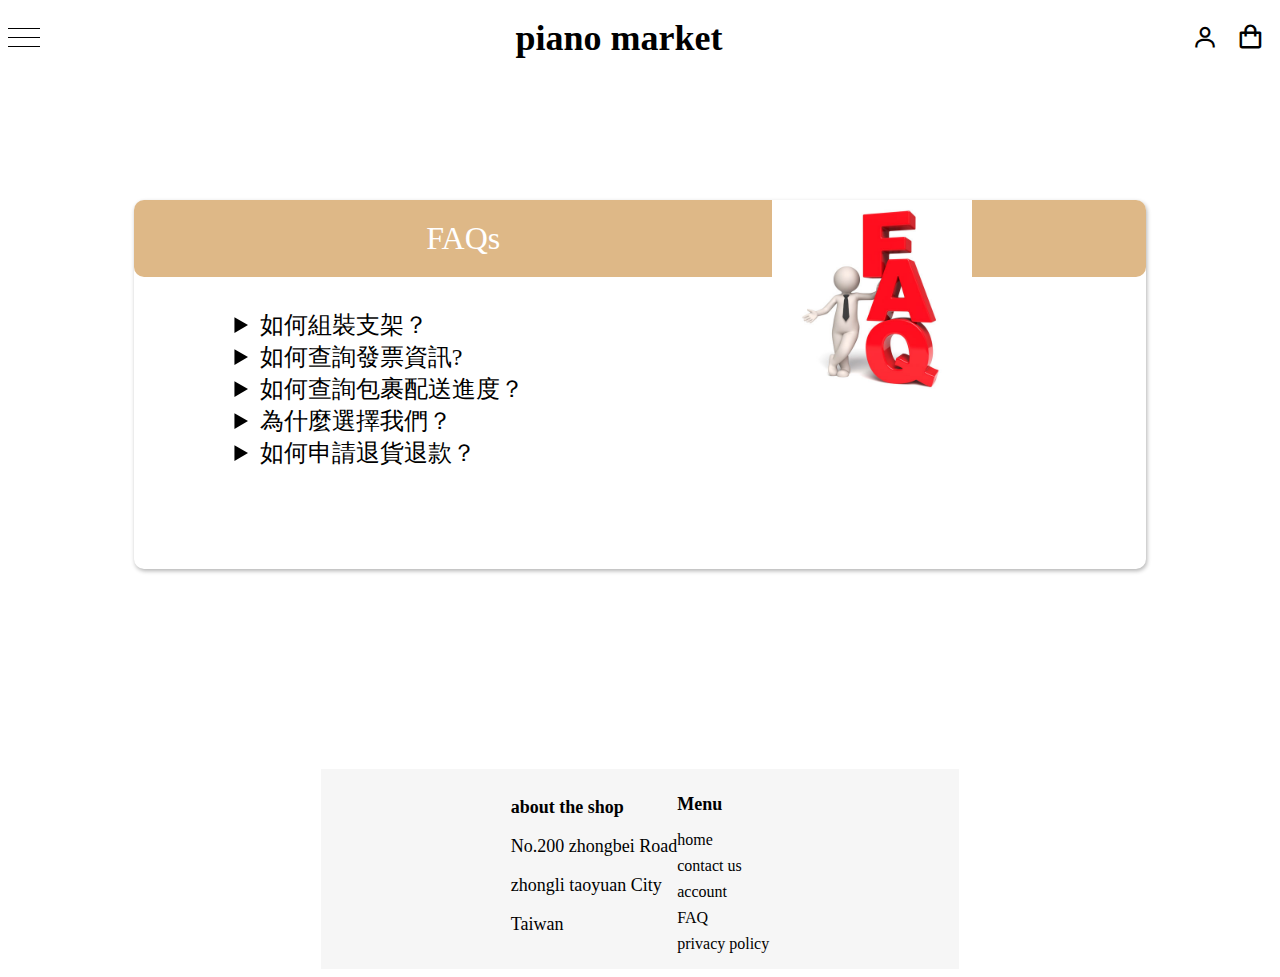
<file: faq.html>
<!DOCTYPE html>
<html lang="en">
<head>
    <meta charset="UTF-8">
    <meta http-equiv="X-UA-Compatible" content="IE=edge">
    <meta name="viewport" content="width=device-width, initial-scale=1.0">
    <title>Piano market FAQ</title>
    <link rel="stylesheet" href="jason.css">
    <link rel="stylesheet" href="main.css">
    <link href='https://unpkg.com/boxicons@2.1.1/css/boxicons.min.css' rel='stylesheet'> 
</head>
<body>
    <header class="header">
        <div class="header__inner">
          <nav class="header__nav nav" id="js-nav">
              <ul class="nav__items nav-items">
                <li class="nav-items__item"><a href="index.html"><i class='bx bx-home'></i>  home</a></li>
                <li class="nav-items__item"><a href="contact.html"><i class='bx bx-envelope'></i>  contact us</menu></a></li>
                <li class="nav-items__item"><a href="login.html"><i class='bx bx-user'></i>  account</a></li>
                <li class="nav-items__item"><a href="faq.html"><i class='bx bx-question-mark'></i>  FAQ</a></li>
                <li class="nav-items__item"><a href="aboutus.html"><i class='bx bx-group'></i>  About us</a></li>
              </ul>
            </nav>
    
            <button class="header__hamburger hamburger" id="js-hamburger">
              <span></span>
              <span></span>
              <span></span>
            </button>
          
            <a class="title" href="index.html">
              piano market
            </a>
          <div style="display: flex;">
            <a  style="margin-top: 2px;margin-right: 15px;"class="icon" href="login.html">
              <i  class='bx bx-user icon' ></i>
            </a>
          
            <i style="margin-right: 20px;" class='bx bx-shopping-bag icon' id="cart-icon"></i>
          </div>
          
        </div>
        
          
         
        <div class="nav container">
          <div class="cart">
              <h2 class="cart-title">Your Cart</h2>
              
              <div class="cart-content">
                
              </div>
              
              <div class="total">
                  <div class="total-title">Total</div>
                  <div class="total-price">$0</div>
              </div>
              <hr>
              <button type="button" class="btn-buy">Buy Now</button>
              <i class='bx bx-x' id="close-cart"></i>

          </div>
      </div>
      </header>

<div class="image-section2">
    <img src="img/faq.jfif">
</div>
<div class="box">
    <p class="heading">FAQs</p>
    <div class="faqs">
        <details>
            <summary>如何組裝支架？</summary>
            <p >鋼琴底部有螺絲孔。將安裝在支架上的主機連接支架上的螺絲孔與鋼琴底部的螺絲孔對齊，然後鬆鬆地安裝螺絲。低音側有兩個螺絲，高音側有兩個螺絲。調整鋼琴的位置，然後一點一點擰緊四顆螺絲，將其固定牢固。</p>
        </details>
        <details>
            <summary>如何查詢發票資訊?</summary>
            <p >於賣家出貨後的1天內開立電子發票，開立後您會收到開立發票e-mail通知，信件主旨為『鋼琴娛樂電商有限公司台灣分公司電子發票開立通知』。</p>
        </details>
        <details>
            <summary>如何查詢包裹配送進度？</summary>
            <p >我的 ➜ 待收貨 ➜ 點選訂單運送狀態</p>
        </details>
        <details>
            <summary>為什麼選擇我們？</summary>
            <p >我們所賣的鋼琴都易於攜帶且極其易於使用，讓您體驗按自己的方式彈奏鋼琴的樂趣。 它能產生動感、高品質的聲音，具有雅馬哈鋼琴所期望的自然鋼琴觸感響應，同時保持時尚纖薄的外形。</p>
        </details>
        <details>
            <summary>如何申請退貨退款？</summary>
            <p >收到商品後如有問題，請在【系統顯示訂單已完成前】申請退貨退款以保障您的權益。
                申請後，系統會依據訂單狀態進入退貨退款程序。</p>
        </details>
    </div>
</div>  
<footer class="footer">
    <div >
      <h1 style="font-size: 18px;">about the shop</h1>
      
      <p>No.200 zhongbei Road</p>
      <p>zhongli taoyuan City</p>
      <p>Taiwan</p>
    </div>
    <div> 
      <h1 style="font-size: 18px;">Menu</h1>
      <a class="footer_btn" href="index.html">home</a><br>
      <a class="footer_btn" href="contact.html">contact us</a><br>
      <a class="footer_btn" href="login.html">account</a><br>
      <a class="footer_btn" href="faq.html">FAQ</a><br>
      <a class="footer_btn" href="privacy_policy.html">privacy policy</a>
      
    </div>
  </footer>  
  </body>
  
  <script src="main.js"></script>
  <script src="cart.js"></script>
</html>
</file>
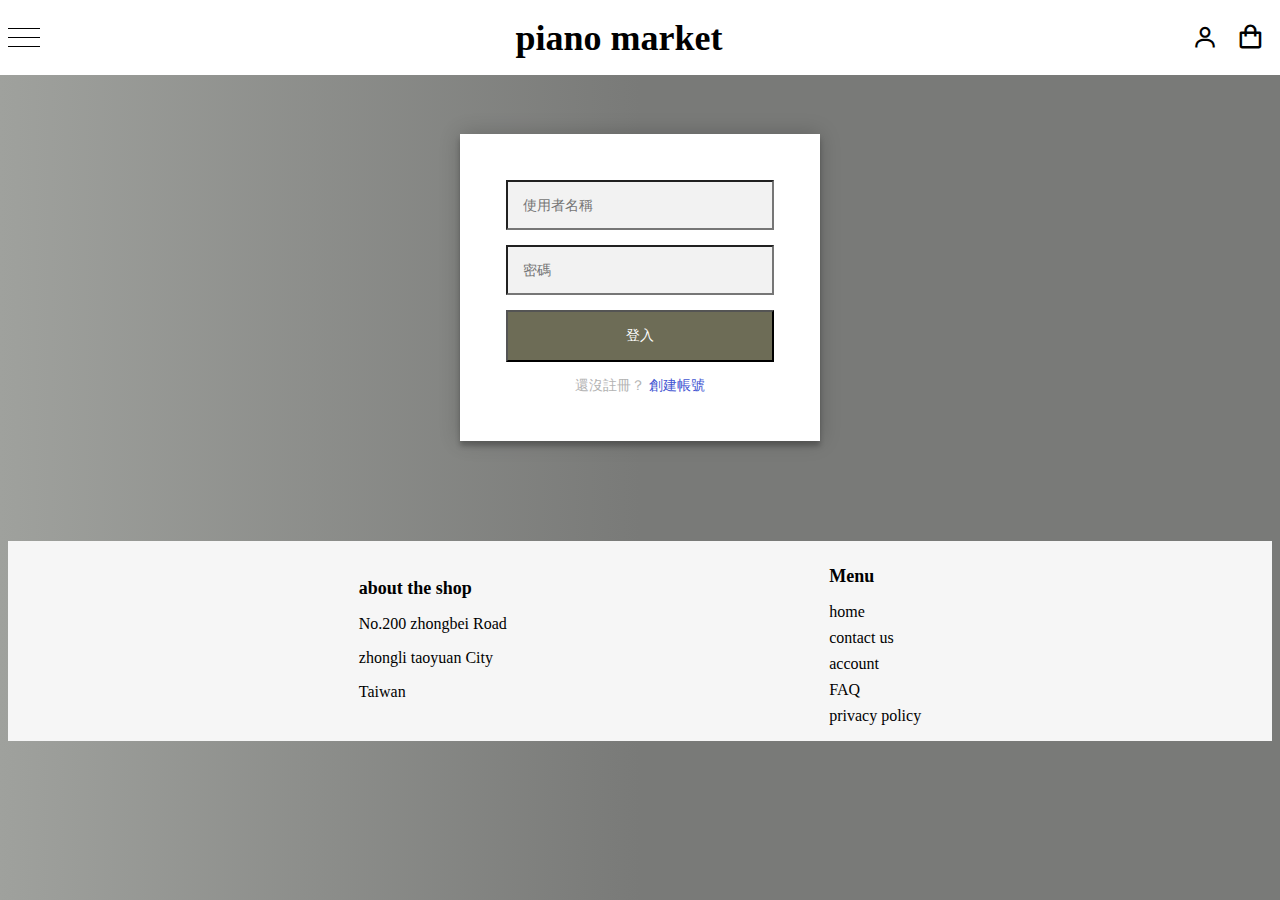
<file: login.html>
<!DOCTYPE html>
<html lang="en">
<head>
    <meta charset="UTF-8">
    <meta http-equiv="X-UA-Compatible" content="IE=edge">
    <meta name="viewport" content="width=device-width, initial-scale=1.0">
    <link rel="stylesheet" href="main.css">
    <link rel="stylesheet" href="login.css">
    <link href='https://unpkg.com/boxicons@2.1.1/css/boxicons.min.css' rel='stylesheet'> 
    <title>Document</title>
</head>
<body>
  <header class="header">
    <div class="header__inner">
      <nav class="header__nav nav" id="js-nav">
          <ul class="nav__items nav-items">
            <li class="nav-items__item"><a href="index.html"><i class='bx bx-home'></i>  home</a></li>
            <li class="nav-items__item"><a href="contact.html"><i class='bx bx-envelope'></i>  contact us</menu></a></li>
            <li class="nav-items__item"><a href="login.html"><i class='bx bx-user'></i>  account</a></li>
            <li class="nav-items__item"><a href="faq.html"><i class='bx bx-question-mark'></i>  FAQ</a></li>
            <li class="nav-items__item"><a href="aboutus.html"><i class='bx bx-group'></i>  About us</a></li>
          </ul>
        </nav>

        <button class="header__hamburger hamburger" id="js-hamburger">
          <span></span>
          <span></span>
          <span></span>
        </button>
      
        <a class="title" href="index.html">
          piano market
        </a>
      <div style="display: flex;">
        <a  style="margin-top: 2px;margin-right: 15px;"class="icon" href="login.html">
          <i  class='bx bx-user icon' ></i>
        </a>
      
        <i style="margin-right: 20px;" class='bx bx-shopping-bag icon' id="cart-icon"></i>
      </div>
      
    </div>
    
      
     
    <div class="nav container">
      <div class="cart">
          <h2 class="cart-title">Your Cart</h2>
          
          <div class="cart-content">
            
          </div>
          
          <div class="total">
              <div class="total-title">Total</div>
              <div class="total-price">$0</div>
          </div>
          <hr>
          <button type="button" class="btn-buy">Buy Now</button>
          <i class='bx bx-x' id="close-cart"></i>

      </div>
  </div>
  </header>
    <div class="login-page">
        <div class="form" >
        <!--登入 -->
          <form action="" method="post">
            <input type="text" placeholder="使用者名稱"/>
            <input type="password" placeholder="密碼"/>
            <button>登入</button>
            <p class="message">還沒註冊？ <a href="/Users/eusyoicloud.com/Desktop/多媒體_final_exam/logup.html">創建帳號</a></p>
          </form>
        </div>
      </div>
      <footer class="footer">
        <div >
          <h1 style="font-size: 18px;">about the shop</h1>
          
          <p>No.200 zhongbei Road</p>
          <p>zhongli taoyuan City</p>
          <p>Taiwan</p>
        </div>
        <div> 
          <h1 style="font-size: 18px;">Menu</h1>
          <a class="footer_btn" href="index.html">home</a><br>
          <a class="footer_btn" href="contact.html">contact us</a><br>
          <a class="footer_btn" href="login.html">account</a><br>
          <a class="footer_btn" href="faq.html">FAQ</a><br>
          <a class="footer_btn" href="privacy_policy.html">privacy policy</a>
        </div>
      </footer>
      <script src="main.js"></script>
</body>
</html>
</file>
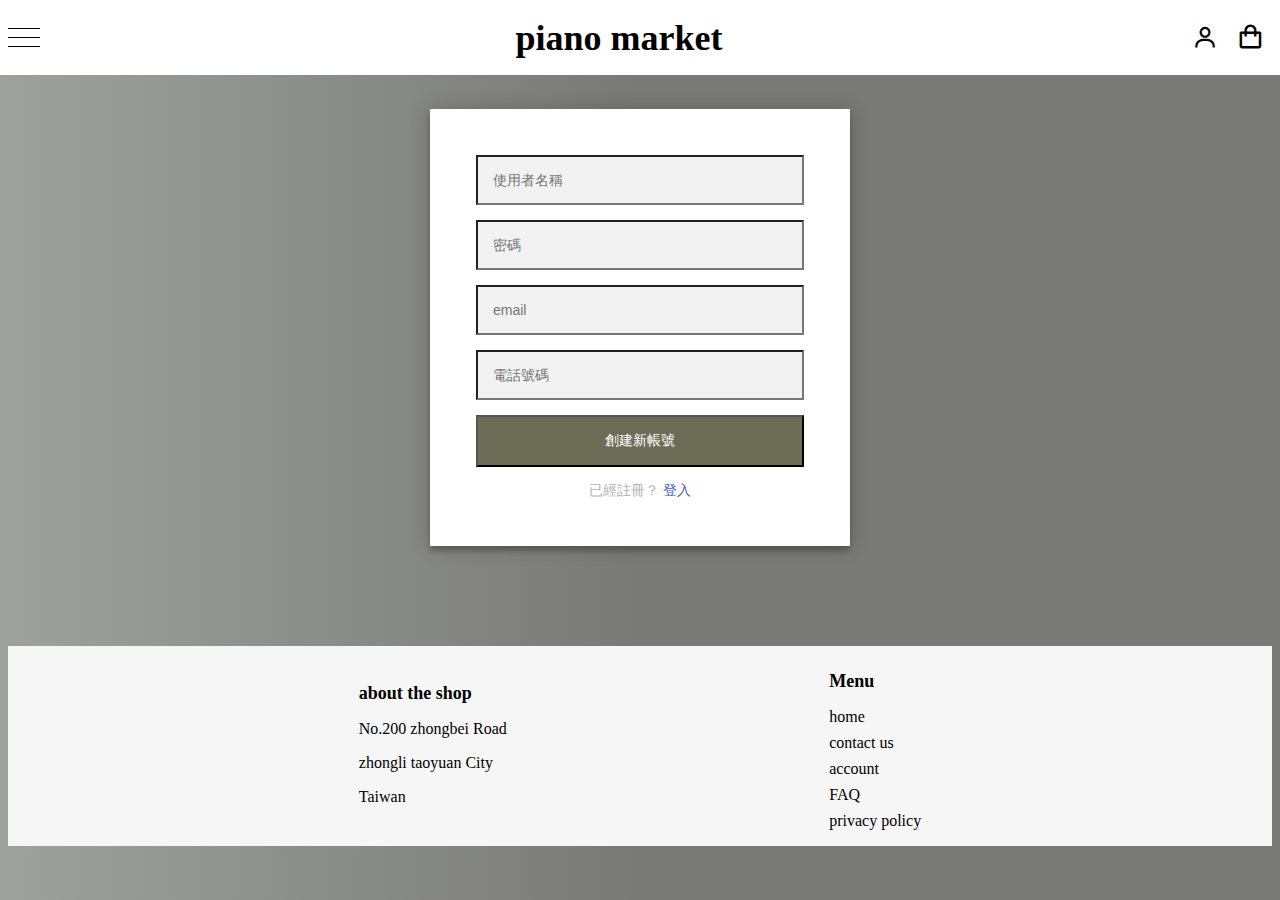
<file: logup.html>
<!DOCTYPE html>
<html lang="en">
<head>
    <meta charset="UTF-8">
    <meta http-equiv="X-UA-Compatible" content="IE=edge">
    <meta name="viewport" content="width=device-width, initial-scale=1.0">
    <link rel="stylesheet" href="logup.css">
    <link rel="stylesheet" href="main.css">
    <link href='https://unpkg.com/boxicons@2.1.1/css/boxicons.min.css' rel='stylesheet'> 
    <title>piano_market</title>
</head>
<body>
  <header class="header">
    <div class="header__inner">
      <nav class="header__nav nav" id="js-nav">
          <ul class="nav__items nav-items">
            <li class="nav-items__item"><a href="index.html"><i class='bx bx-home'></i>  home</a></li>
            <li class="nav-items__item"><a href="contact.html"><i class='bx bx-envelope'></i>  contact us</menu></a></li>
            <li class="nav-items__item"><a href="login.html"><i class='bx bx-user'></i>  account</a></li>
            <li class="nav-items__item"><a href="faq.html"><i class='bx bx-question-mark'></i>  FAQ</a></li>
            <li class="nav-items__item"><a href="aboutus.html"><i class='bx bx-group'></i>  About us</a></li>
          </ul>
        </nav>

        <button class="header__hamburger hamburger" id="js-hamburger">
          <span></span>
          <span></span>
          <span></span>
        </button>
      
        <a class="title" href="index.html">
          piano market
        </a>
      <div style="display: flex;">
        <a  style="margin-top: 2px;margin-right: 15px;"class="icon" href="login.html">
          <i  class='bx bx-user icon' ></i>
        </a>
      
        <i style="margin-right: 20px;" class='bx bx-shopping-bag icon' id="cart-icon"></i>
      </div>
      
    </div>
    
      
     
    <div class="nav container">
      <div class="cart">
          <h2 class="cart-title">Your Cart</h2>
          
          <div class="cart-content">
            
          </div>
          
          <div class="total">
              <div class="total-title">Total</div>
              <div class="total-price">$0</div>
          </div>
          <hr>
          <button type="button" class="btn-buy">Buy Now</button>
          <i class='bx bx-x' id="close-cart"></i>

      </div>
  </div>
  </header>
    <div class="logup-page">
        <div class="form">
            <!--註冊 -->
            <form action="" method="post">
                <input type="text" placeholder="使用者名稱"/>
                <input type="password" placeholder="密碼"/>
                <input type="text" placeholder="email"/>
                <input type="text" placeholder="電話號碼"/>
                <button>創建新帳號</button>
                <p class="message">已經註冊？ <a href="/Users/eusyoicloud.com/Desktop/多媒體_final_exam/login.html">登入</a></p>
            </form>
        </div>
        
</div>
<footer class="footer">
  <div >
    <h1 style="font-size: 18px;">about the shop</h1>
    
    <p>No.200 zhongbei Road</p>
    <p>zhongli taoyuan City</p>
    <p>Taiwan</p>
  </div>
  <div> 
    <h1 style="font-size: 18px;">Menu</h1>
    <a class="footer_btn" href="index.html">home</a><br>
    <a class="footer_btn" href="contact.html">contact us</a><br>
    <a class="footer_btn" href="login.html">account</a><br>
    <a class="footer_btn" href="faq.html">FAQ</a><br>
    <a class="footer_btn" href="privacy_policy.html">privacy policy</a>
  </div>
</footer>
<script src="main.js"></script>
</body>
</html>
</file>
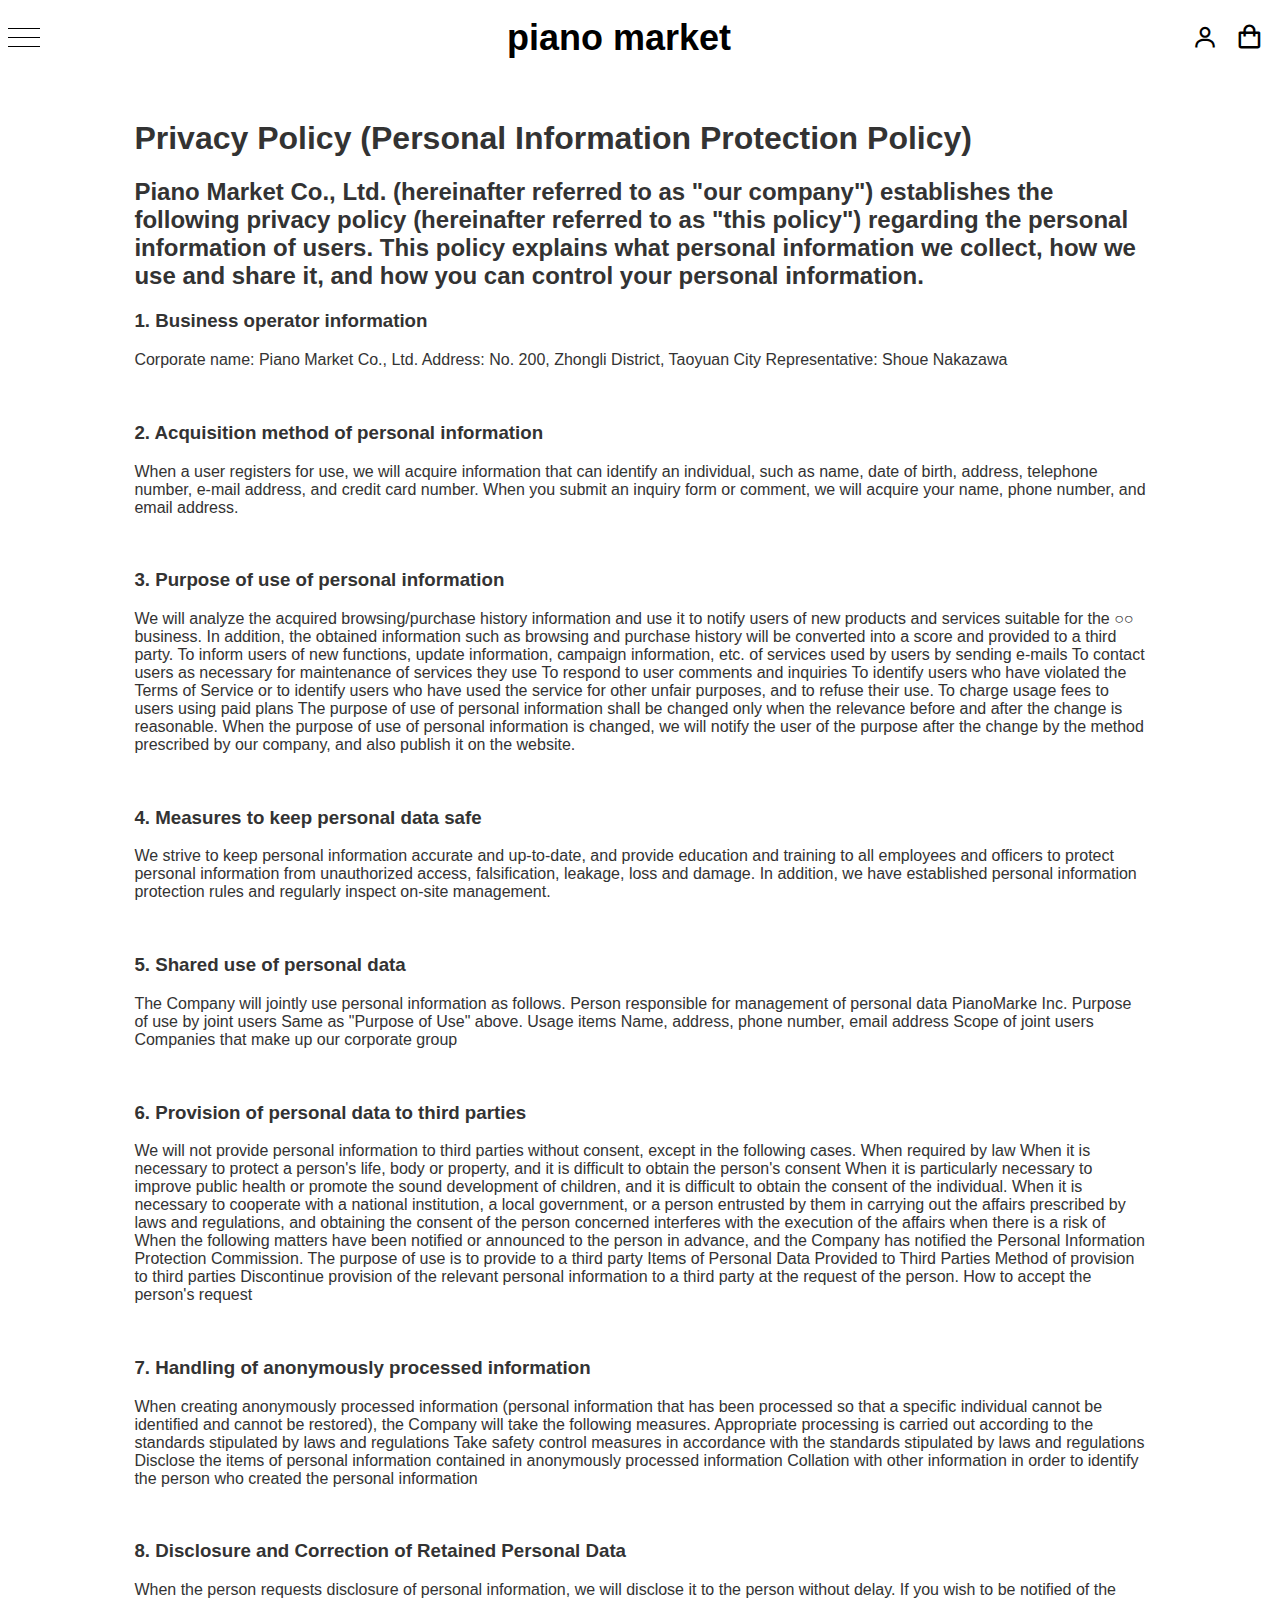
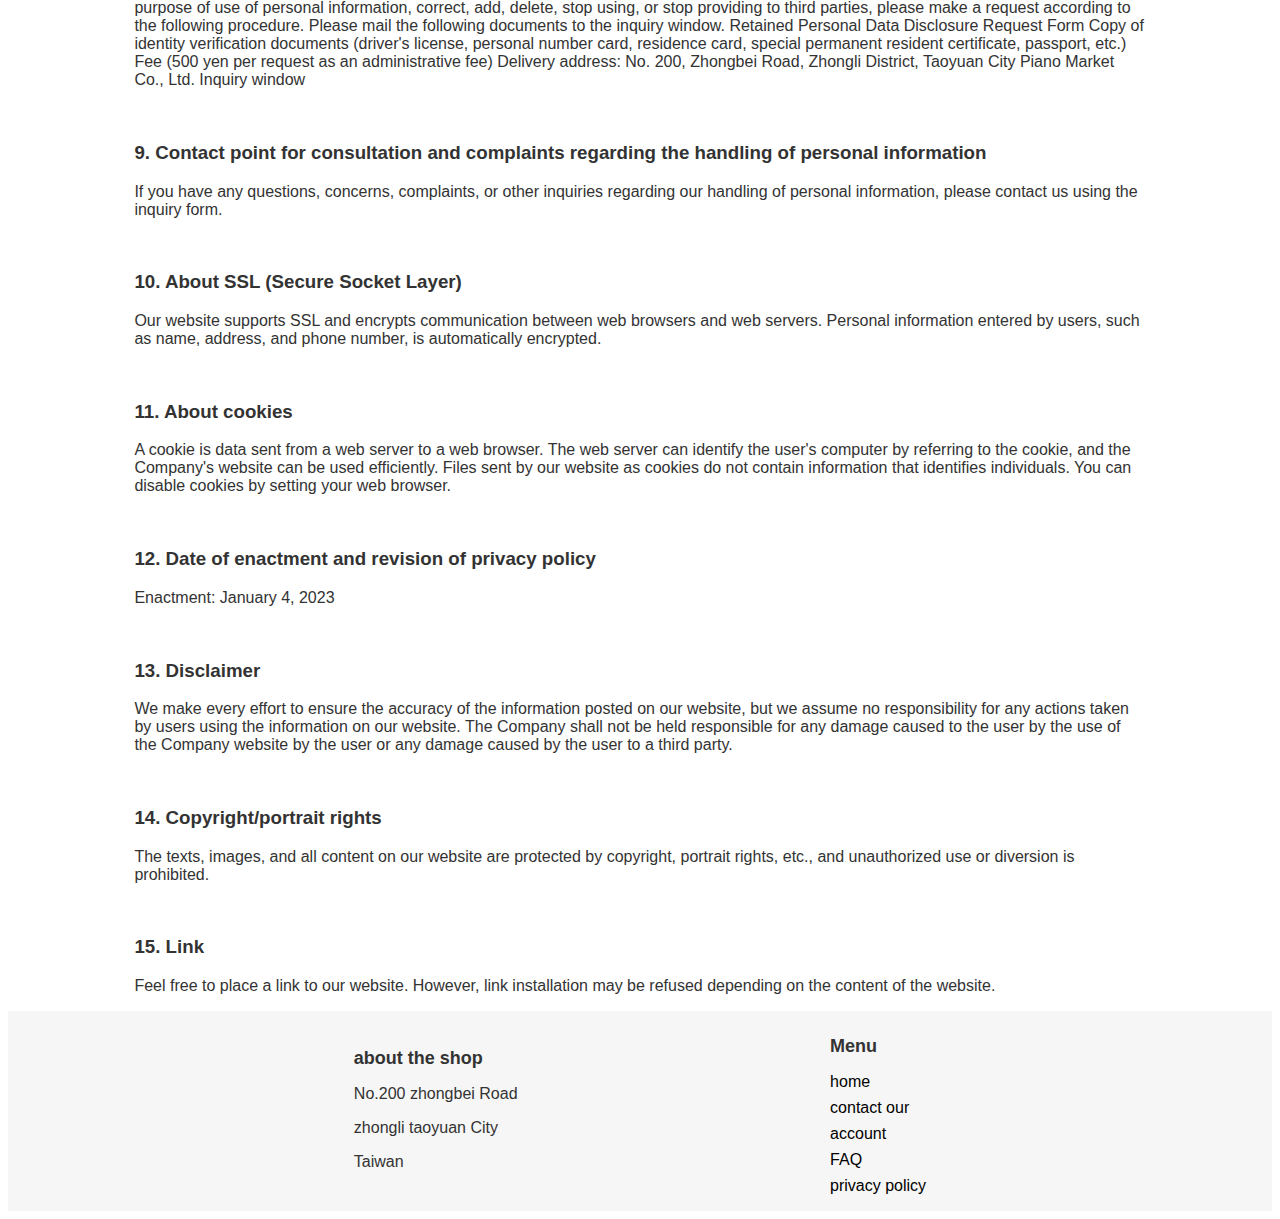
<file: privacy_policy.html>
<!DOCTYPE html>
<html lang="en">
<head>
    <meta charset="UTF-8">
    <meta http-equiv="X-UA-Compatible" content="IE=edge">
    <meta name="viewport" content="width=device-width, initial-scale=1.0">
    <link rel="stylesheet" href="main.css">
    <link rel="stylesheet" href="contact.css">
    <title>piano_market</title>   
    <link href='https://unpkg.com/boxicons@2.1.1/css/boxicons.min.css' rel='stylesheet'> 
</head>
<body>
    <div class="container">
        <header class="header">
          <div class="header__inner">
            <nav class="header__nav nav" id="js-nav">
                <ul class="nav__items nav-items">
                  <li class="nav-items__item"><a href="index.html"><i class='bx bx-home'></i>  home</a></li>
                  <li class="nav-items__item"><a href="contact.html"><i class='bx bx-envelope'></i>  contact our</menu></a></li>
                  <li class="nav-items__item"><a href="login.html"><i class='bx bx-user'></i>  account</a></li>
                  <li class="nav-items__item"><a href="faq.html"><i class='bx bx-question-mark'></i>  FAQ</a></li>
                  <li class="nav-items__item"><a href="aboutus.html"><i class='bx bx-group'></i>  About us</a></li>
                </ul>
              </nav>
      
              <button class="header__hamburger hamburger" id="js-hamburger">
                <span></span>
                <span></span>
                <span></span>
              </button>
            
              <a class="title" href="index.html">
                piano market
              </a>
            <div style="display: flex;">
              <a  style="margin-top: 2px;margin-right: 15px;"class="icon" href="login.html">
                <i  class='bx bx-user icon' ></i>
              </a>
            
              <i style="margin-right: 20px;" class='bx bx-shopping-bag icon' id="cart-icon"></i>
            </div>
            
          </div>
          
            
           
          
        </div>
        </header>
        <div style="width: 80%;  margin-left: auto; margin-right: auto;  margin-top: 120px;">
<h1>Privacy Policy (Personal Information Protection Policy)</h1>

<h2>Piano Market Co., Ltd. (hereinafter referred to as "our company") establishes the following privacy policy (hereinafter referred to as "this policy") regarding the personal information of users. This policy explains what personal information we collect, how we use and share it, and how you can control your personal information.</h2>

<h3>1. Business operator information</h3>
<p>Corporate name: Piano Market Co., Ltd.
Address: No. 200, Zhongli District, Taoyuan City
Representative: Shoue Nakazawa</p><br>

<h3>2. Acquisition method of personal information</h3>
<p> When a user registers for use, we will acquire information that can identify an individual, such as name, date of birth, address, telephone number, e-mail address, and credit card number.
When you submit an inquiry form or comment, we will acquire your name, phone number, and email address.</p>
<br><h3>3. Purpose of use of personal information</h3>

<p> We will analyze the acquired browsing/purchase history information and use it to notify users of new products and services suitable for the ○○ business. In addition, the obtained information such as browsing and purchase history will be converted into a score and provided to a third party.
To inform users of new functions, update information, campaign information, etc. of services used by users by sending e-mails
To contact users as necessary for maintenance of services they use
To respond to user comments and inquiries
To identify users who have violated the Terms of Service or to identify users who have used the service for other unfair purposes, and to refuse their use.
To charge usage fees to users using paid plans
The purpose of use of personal information shall be changed only when the relevance before and after the change is reasonable.
When the purpose of use of personal information is changed, we will notify the user of the purpose after the change by the method prescribed by our company, and also publish it on the website.</p>
<br><h3>4. Measures to keep personal data safe</h3>
<p>We strive to keep personal information accurate and up-to-date, and provide education and training to all employees and officers to protect personal information from unauthorized access, falsification, leakage, loss and damage. In addition, we have established personal information protection rules and regularly inspect on-site management.</p> 
<br><h3>5. Shared use of personal data</h3>
<p> The Company will jointly use personal information as follows.

Person responsible for management of personal data
PianoMarke Inc.
Purpose of use by joint users
Same as "Purpose of Use" above.
Usage items
Name, address, phone number, email address
Scope of joint users
Companies that make up our corporate group</p><br>

<h3>6. Provision of personal data to third parties</h3>

<p> We will not provide personal information to third parties without consent, except in the following cases.

When required by law
When it is necessary to protect a person's life, body or property, and it is difficult to obtain the person's consent
When it is particularly necessary to improve public health or promote the sound development of children, and it is difficult to obtain the consent of the individual.
When it is necessary to cooperate with a national institution, a local government, or a person entrusted by them in carrying out the affairs prescribed by laws and regulations, and obtaining the consent of the person concerned interferes with the execution of the affairs when there is a risk of
When the following matters have been notified or announced to the person in advance, and the Company has notified the Personal Information Protection Commission.
The purpose of use is to provide to a third party
Items of Personal Data Provided to Third Parties
Method of provision to third parties
Discontinue provision of the relevant personal information to a third party at the request of the person.
How to accept the person's request</p><br>

<h3>7. Handling of anonymously processed information</h3>

<p> When creating anonymously processed information (personal information that has been processed so that a specific individual cannot be identified and cannot be restored), the Company will take the following measures.

Appropriate processing is carried out according to the standards stipulated by laws and regulations
Take safety control measures in accordance with the standards stipulated by laws and regulations
Disclose the items of personal information contained in anonymously processed information
Collation with other information in order to identify the person who created the personal information</p>
<br><h3>8. Disclosure and Correction of Retained Personal Data</h3>

<p> When the person requests disclosure of personal information, we will disclose it to the person without delay. If you wish to be notified of the purpose of use of personal information, correct, add, delete, stop using, or stop providing to third parties, please make a request according to the following procedure.

Please mail the following documents to the inquiry window.

Retained Personal Data Disclosure Request Form
Copy of identity verification documents (driver's license, personal number card, residence card, special permanent resident certificate, passport, etc.)
Fee (500 yen per request as an administrative fee)
Delivery address:
No. 200, Zhongbei Road, Zhongli District, Taoyuan City
Piano Market Co., Ltd. Inquiry window</p><br>

<h3>9. Contact point for consultation and complaints regarding the handling of personal information</h3>

<p>If you have any questions, concerns, complaints, or other inquiries regarding our handling of personal information, please contact us using the inquiry form.</p> 
<br><h3>10. About SSL (Secure Socket Layer)</h3>
<p> Our website supports SSL and encrypts communication between web browsers and web servers. Personal information entered by users, such as name, address, and phone number, is automatically encrypted.</p>
<br><h3>11. About cookies</h3>
<p> A cookie is data sent from a web server to a web browser. The web server can identify the user's computer by referring to the cookie, and the Company's website can be used efficiently. Files sent by our website as cookies do not contain information that identifies individuals.
You can disable cookies by setting your web browser.</p><br>

<h3>12. Date of enactment and revision of privacy policy</h3>
<p>Enactment: January 4, 2023</p> <br>


<h3>13. Disclaimer</h3>

<p> We make every effort to ensure the accuracy of the information posted on our website, but we assume no responsibility for any actions taken by users using the information on our website.
The Company shall not be held responsible for any damage caused to the user by the use of the Company website by the user or any damage caused by the user to a third party.</p>
<br><h3>14. Copyright/portrait rights</h3>
<p> The texts, images, and all content on our website are protected by copyright, portrait rights, etc., and unauthorized use or diversion is prohibited.</p>
<br><h3>15. Link</h3>
<p> Feel free to place a link to our website. However, link installation may be refused depending on the content of the website.</p>
</div>
<footer class="footer">
    <div >
      <h1 style="font-size: 18px;">about the shop</h1>
      
      <p>No.200 zhongbei Road</p>
      <p>zhongli taoyuan City</p>
      <p>Taiwan</p>
    </div>
    <div> 
      <h1 style="font-size: 18px;">Menu</h1>
      <a class="footer_btn" href="index.html">home</a><br>
      <a class="footer_btn" href="contact.html">contact our</a><br>
      <a class="footer_btn" href="login.html">account</a><br>
      <a class="footer_btn" href="faq.html">FAQ</a><br>
      <a class="footer_btn" href="privacy_policy.html">privacy policy</a>
      
    </div>
  </footer>
</body>
<script src="main.js"></script>
<script src="cart.js"></script>
</html>
</file>
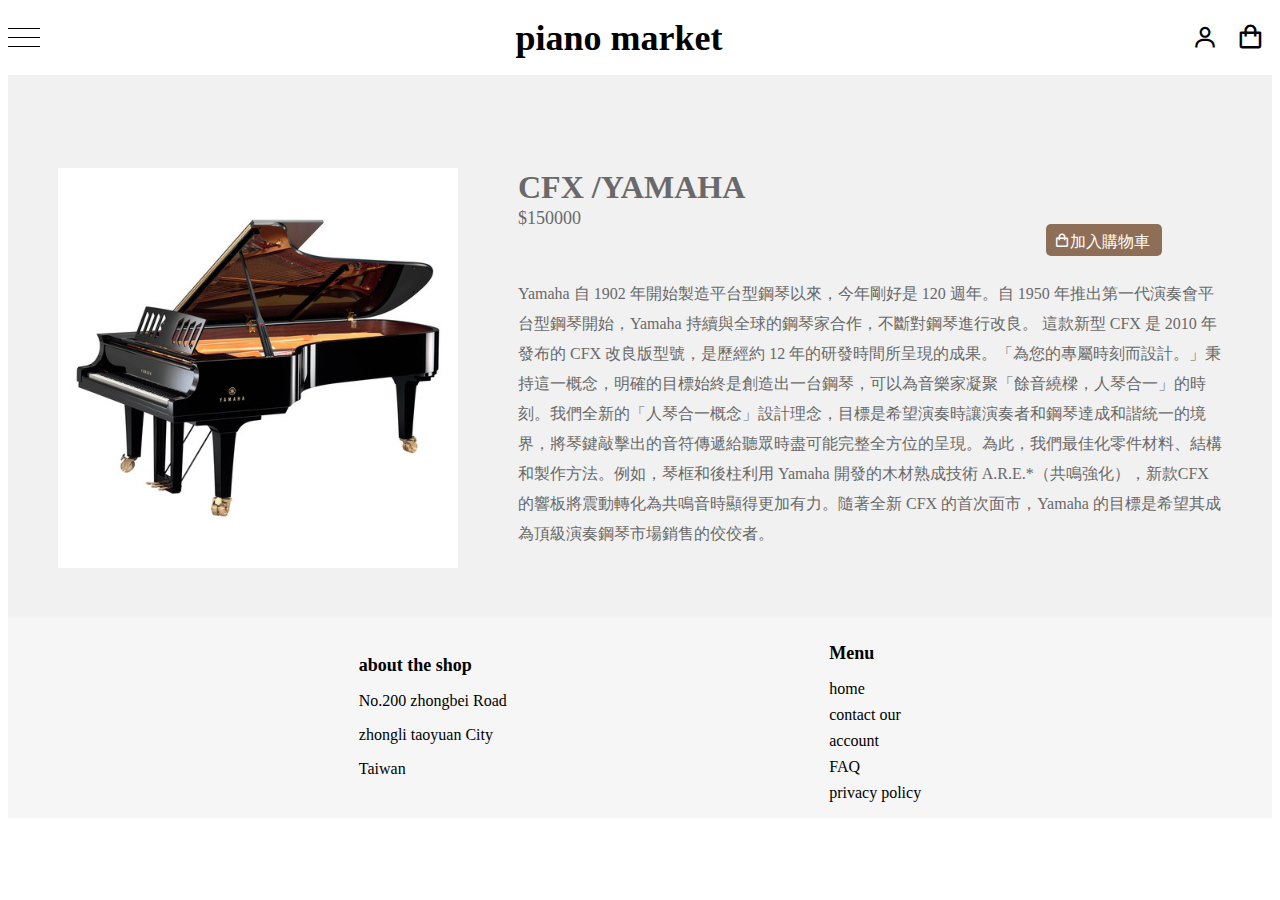
<file: product_page1.html>
<!DOCTYPE html>
<html lang="en">
<head>
    <meta charset="UTF-8">
    <meta http-equiv="X-UA-Compatible" content="IE=edge">
    <meta name="viewport" content="width=device-width, initial-scale=1.0">
    <link rel="stylesheet" href="product_page.css">
    <link rel="stylesheet" href="main.css">
    <link href='https://unpkg.com/boxicons@2.1.1/css/boxicons.min.css' rel='stylesheet'> 
    <title>piano_market/product_page</title>    
</head>
<body>
  <div class="container">
    <header class="header">
    <div class="header__inner">
      <nav class="header__nav nav" id="js-nav">
          <ul class="nav__items nav-items">
            <li class="nav-items__item"><a href="index.html"><i class='bx bx-home'></i>  home</a></li>
            <li class="nav-items__item"><a href="contact.html"><i class='bx bx-envelope'></i>  contact our</menu></a></li>
            <li class="nav-items__item"><a href="login.html"><i class='bx bx-user'></i>  account</a></li>
            <li class="nav-items__item"><a href="faq.html"><i class='bx bx-question-mark'></i>  FAQ</a></li>
            <li class="nav-items__item"><a href="aboutus.html"><i class='bx bx-group'></i>  About us</a></li>
          </ul>
        </nav>

        <button class="header__hamburger hamburger" id="js-hamburger">
          <span></span>
          <span></span>
          <span></span>
        </button>
      
        <a class="title" href="index.html">
          piano market
        </a>
      <div style="display: flex;">
        <a  style="margin-top: 2px;margin-right: 15px;"class="icon" href="login.html">
          <i  class='bx bx-user icon' ></i>
        </a>
      
        <i style="margin-right: 20px;" class='bx bx-shopping-bag icon' id="cart-icon"></i>
      </div>
      
    </div>
    
      
     
    <div class="nav container">
      <div class="cart">
          <h2 class="cart-title">Your Cart</h2>
          
          <div class="cart-content">
            
          </div>
          
          <div class="total">
              <div class="total-title">Total</div>
              <div class="total-price">$0</div>
          </div>
          <hr>
          <button type="button" class="btn-buy">Buy Now</button>
          <i class='bx bx-x' id="close-cart"></i>

      </div>
  </div>
  </header>
    <main>
        <div class="product">
            <img  class="img product-img" src="img/CFX.jpg" alt="">
             
                <h1 class="product-title " style="margin-bottom: 2px;">CFX /YAMAHA</h1>
              
                <span class="price" style="margin-top: 2px;font-size: 18px; ">$150000</span>
              
                <p style="margin-right: 60px; width: 100px;" class='.add_cart_btn bx bx-shopping-bag add-cart'>加入購物車</p>
              
                <p style=" line-height: 30px; margin-top: 50px;">Yamaha 自 1902 年開始製造平台型鋼琴以來，今年剛好是 120 週年。自 1950 年推出第一代演奏會平台型鋼琴開始，Yamaha 持續與全球的鋼琴家合作，不斷對鋼琴進行改良。

                    這款新型 CFX 是 2010 年發布的 CFX 改良版型號，是歷經約 12 年的研發時間所呈現的成果。「為您的專屬時刻而設計。」秉持這一概念，明確的目標始終是創造出一台鋼琴，可以為音樂家凝聚「餘音繞樑，人琴合一」的時刻。我們全新的「人琴合一概念」設計理念，目標是希望演奏時讓演奏者和鋼琴達成和諧統一的境界，將琴鍵敲擊出的音符傳遞給聽眾時盡可能完整全方位的呈現。為此，我們最佳化零件材料、結構和製作方法。例如，琴框和後柱利用 Yamaha 開發的木材熟成技術 A.R.E.*（共鳴強化），新款CFX的響板將震動轉化為共鳴音時顯得更加有力。隨著全新 CFX 的首次面市，Yamaha 的目標是希望其成為頂級演奏鋼琴市場銷售的佼佼者。</p>
        </div>
      
        
          
    </main>
    <footer class="footer">
      <div >
        <h1 style="font-size: 18px;">about the shop</h1>
        
        <p>No.200 zhongbei Road</p>
        <p>zhongli taoyuan City</p>
        <p>Taiwan</p>
      </div>
      <div> 
        <h1 style="font-size: 18px;">Menu</h1>
        <a class="footer_btn" href="index.html">home</a><br>
        <a class="footer_btn" href="contact.html">contact our</a><br>
        <a class="footer_btn" href="login.html">account</a><br>
        <a class="footer_btn" href="faq.html">FAQ</a><br>
        <a class="footer_btn" href="privacy_policy.html">privacy policy</a>
      </div>
    </footer>
  </div>
    <script src="main.js"></script>
    <script src="cart.js"></script>
</body>
</html>
</file>
<file: main.css>
header{
  
    width: 100%;
    padding-top:10px;
    padding-bottom: 10px;
    
}

.cart {
  position: fixed;
  top: 0;
  right: -100%;
  width: 360px;
  min-height: 100vh;
  padding: 20px;
  background: var(--bg-color);
  box-shadow: -2px 0 4px hsl(0 4% 15% / 10%);
  transition: 0.3s;
  z-index: 99999999999999;
  background-color: #fff;
}
#cart-icon {
  font-size: 1.8rem;
  cursor: pointer;
}
.cart.active {
  right: 0;
}

.cart-title {
  text-align: center;
  font-size: 1.5rem;
  font-weight: 600;
  margin-top: 2rem;
}

.cart-box {
  display: grid;
  grid-template-columns: 32% 50% 18%;
  align-items: center;
  gap: 1rem;
  margin-top: 1rem;
}

.cart-img {
  width: 100px;
  height: 100px;
  object-fit: contain;
  padding: 10px;
}
#close-cart {
  position: absolute;
  top: 1rem;
  right: 0.8rem;
  font-size: 2rem;
  color: var(--text-color);
  cursor: pointer;
}
.cart-product-title {
  font-size: 1rem;
  text-transform: uppercase;
}

.cart-price {
  font-weight: 500;
}
.detail-box {
  display: grid;
  row-gap: 0.5rem;
}

.cart-quantity {
  width: 2.4rem;
  text-align: center;
  font-size: 1rem;
}

.cart-remove {
  font-size: 24px;
  color: var(--main-color);
  cursor: pointer;
}

.total {
  display: flex;
  justify-content: flex-end;
  margin-top: 1.5rem;
  border-top: 1px solid var(--text-color);
}

.total-title {
  font-size: 1rem;
  font-weight: 600;
}

.total-price {
  margin-left: 0.5rem;
}

.btn-buy {
  display: flex;
  margin: 1.5rem auto 0 auto;
  padding: 12px 20px;
  border: none;
  background: var(--main-color);
  color: var(--bg-color);
  font-size: 1rem;
  font-weight: 500;
  cursor: pointer;
}

.btn-buy:hover {
  background-color:beige ;
}
.price {
  font-weight: 500;
}

.add-cart {
   color: white;
  padding: 8px;
  cursor: pointer;
  border-radius: 5px;
  background-color: #8E6E56;
  
  float: right;
  font-weight: 800;
  
}

.add-cart:hover {
  background-color: #DEB887;
}


a {
    text-decoration: none;
  }
  
  ul,li {
    list-style: none;
  }
  
  
  main {
    background-color: #f1f1f1;
    
    
    width: 100%;
    
  }
  
  
  
  
  .footer {
    background-color: #f6f6f6;
    height: 200px;
    display: flex;
   padding-left: 15%;
   padding-right: 15%;
  }
  
  .footer div {
    margin: auto;
  }
  
  .footer_btn{
    color: black;
    line-height: 26px;
  }
  .footer_btn:hover{
    font-weight: 600;
  }
  /* ヘッダー */
  .header {
    background-color: white;
    width: 100%;
    height: 55px;
    position: fixed;
    top: 0;
    left: 0;
    right:0;
    z-index: 999;
  }
  
  .header__inner {
      
    padding: 0px;
    display: flex;
    align-items: center;
    margin: 0;
    height: inherit;
    justify-content: space-between;

    
    
  }
  
  
  .title {
     color: black;
     font-size: 36px;
     font-weight: 600;
     
  }
  
  
  
/*ハンバーガーメニュー内のデザイン*/
  .header__nav {
    position: absolute;
    right:0;
    left:0;
    top: 0;
    width: 15%;
    height: 100vh;
    transform: translateX(-100%);
    background-color: #fff;
    transition: ease .4s;
   
  }
  
  
  
  
  
  .nav-items {
    position: absolute;
    top: 30%;
    left:16%;
    
    
    padding: 0;
  }
  
  
  
  
  .nav-items__item a {
    color: black;
    width: 100%;
    display: block;
    
    font-size: 24px;
    margin-bottom: 24px;
  }
  
  .nav-items__item:last-child a {
    margin-bottom: 0;
  }
  
  
  
  /* ハンバーガーメニュー */
  .header__hamburger {
    width: 48px;
    height: 100%;
  
  }
  
  .hamburger {
    background-color: transparent;
    border-color: transparent;
    z-index: 9999;
  }
  
  
  
  
  
  .hamburger span {
    width: 100%;
    height: 1px;
    background-color: #000;
    position: relative;
    transition: ease .4s;
    display: block;
  }
  
  .hamburger span:nth-child(1) {
    top: 0;
  }
  
  .hamburger span:nth-child(2) {
    margin: 8px 0;
  }
  
  .hamburger span:nth-child(3) {
    top: 0;
  }
  
  
  /* ハンバーガーメニュークリック後のスタイル */
  .header__nav.active {
    transform: translateX(0);
  }
  
  .hamburger.active span:nth-child(1) {
    top: 5px;
    transform: rotate(45deg);
  }
  
  .hamburger.active span:nth-child(2) {
    opacity: 0;
  
  }
  
  .hamburger.active span:nth-child(3) {
    top: -13px;
    transform: rotate(-45deg);
  } 


.icon{
    
    margin-left: 2.5%;
    padding:0;
    font-size: 26px;
    color: #000;
    float: right;
   
    
}
.top-warapper{
    margin-top: 85px;
    width: 100%;
   
}
.text{
    color: white;
    text-align: center;
    display:inline-block;
    margin-top: 220px;
    margin-left: 25%;
    margin-right: 15%;
    
    
}
.Classification_tables{
  padding-top: 70px;
  padding-bottom: 70px;
  margin-top: 50px;
  background-color: rgb(236, 236, 236);
  text-align: center;
  line-height: 40px;
  font-size: 15px;
  border-radius: 15px;
  width: 20%;
  float: left;
  
}
.skip{
  color: #000;
}
.skip:hover{
  font-weight: 600;
}
.product_rangking{
  
  margin-left: 500px;
  
  
}

.tin{
   
    margin-top: 50px;
    display: flex;
    flex-wrap: wrap;
    flex-direction: row;
    padding-bottom: 100px;
    

}

.product_name {
  font-family:Courier;
  
}


.classic{    
    
    height: 350px;
    width: 320px;
    margin: 10px;
    
   
    
}

.effect {
	height: 260px;
    width: 260px;
	position:relative;
    
    
}
.caption{
  margin-top: 30px;
  
}
.effect .caption {
	font-size:130%;
	text-align: center;
	color:#fff;
}
.effect .mask {
	width:260px;
	height:180px;
	position:absolute;
	top:0;
    
	opacity:0;	/* マスクを表示しない */
	background-color:rgba(0,0,0,0.4);
	-webkit-transition:	all 0.6s ease;
	transition:all 0.6s ease;
}
.effect:hover .mask {
	opacity:1;	/* マスクを表示する */
	padding-top:80px;	/* ホバーで下にずらす */
}

ul {
  padding-inline-start: 0px;
}

li {
  list-style: none;
}



.rotation-container {
  width: 100%;
  height: 46%;
  position: relative;
  margin: 0 auto;
}

.rotation_ul,
.rotation-item {
  padding-bottom:46%;
}

.rotation-item {
  position: absolute;
  width: 100%;
  height: 0px;
  background-size: 100%;
  animation: fade 20s linear;
  animation-iteration-count: infinite;
}


.rotation-item1 {
  background-image: url(img/9c17dcbf82cd32b729435303da485677.jpg);
}

.rotation-item2 {
  background-image: url(img/piano_2\ \(1\).jpeg);
}

.rotation-item3 {
  background-image: url(img/piano_3.jpg);
}

.rotation-item4 {
  background-image: url(img/piano_4.jpg);
}

.rotation-item5 {
  background-image: url(img/piano_5\ \(1\).jpeg);
}


@keyframes fade {
  0% {
      opacity: 0;
  }

  5% {
      opacity: 1;
  }

  20% {
      opacity: 1;
  }

  25% {
      opacity: 0;
  }

  100% {
      opacity: 0;
  }
}

.rotation-item {
  opacity: 0;
}

.rotation-item1 {
  animation-delay: -1s;
}

.rotation-item2 {
  animation-delay: 3s;
}

.rotation-item3 {
  animation-delay: 7s;
}

.rotation-item4 {
  animation-delay: 11s;
}

.rotation-item5 {
  animation-delay: 15s;
}


.focus-container {
  position: absolute;
  bottom: 2%;
  z-index: 7;
  left: 80%;
  margin-left: -45px;
}

.focus-container li {
  width: 8px;
  height: 8px;
  border-radius: 50%;
  float: left;
  margin-right: 10px;
  margin-bottom: 10px;
  background: #fff;
}

.focus-item {
  width: 100%;
  height: 100%;
  position: relative;
  opacity: 0;
  background: #51B1D9;
  border-radius: inherit;
  animation-duration: 20s;
  animation-timing-function: linear;
  animation-name: fade;
  animation-iteration-count: infinite;
}

.focus-item1 {
  animation-delay: -1s;
}

.focus-item2 {
  animation-delay: 3s;
}

.focus-item3 {
  animation-delay: 7s;
}

.focus-item4 {
  animation-delay: 11s;
}

.focus-item5 {
  animation-delay: 15s;
}

.picture img {
  height: 400px;
  width: 100%;
}
</file>
<file: jason.css>
body{
    background-color:white;
    height: 100%;
    place-items: center;
}

.wrapper{
    margin: 0px;
    padding: 0px;
    box-sizing: border-box;
    text-align: center;
    font-family: 'Times New Roman', Times, serif;
    width: 100%;
    min-height: 100vh;
    overflow: hidden;
    margin-top: 30px;
}

.row{
    width: 100%;
    padding: 50px 100px;
}

.image-section1{
    width: 30%;
    float: left;
}

.image-section1 img{
    width: 100%;
    height: auto;
}

.content{
    width:60%;
    float: left;
    margin-left: 50px;
}

.content h1{
    font-size: 90px;
    letter-spacing: 3.5px;
    margin-top: 25px;
    color: black;
}

.content h2{
    font-size: 40px;
    font-family: 'Times New Roman', Times, serif;
    color: #b60112;
    margin-top: 25px;
}

.content p{
    font-size: 20px;
    font-family: 'Times New Roman', Times, serif;
    margin-top: 10px;
    line-height: 1.5;
}

.image-section2{
  float: right;
}
.image-section2 img{
   width: 40%;
}

.box{
    width: 80%;
    margin: 200px;
    background: #fff;
    border-radius: 10px;
    box-shadow: 1px 2px 4px rgba(0, 0, 0, .3);
}

.box .heading{
    background-color: burlywood;
    border-radius: 10px 10px 10px 10px;
    padding: 20px;
    color: #fff;
    font-size: xx-large;
    font-weight: 200;
    text-align: center;
    font-family: 'Times New Roman', Times, serif;
}

.faqs{
    width:80%;
    font-size:x-large;
    padding: 0px 100px 100px;
}
.detail{
    width: 80%;
}

.title1{
    margin-top: 10%;
    padding: 0;
    box-sizing: border-box;
    font-family: 'Times New Roman', Times, serif;
}

.title h1{
    font-family: 'Times New Roman', Times, serif;
    font-size: 52px;
    margin-bottom: 60px;
    text-align: center;
}

.team{
    display: flex;
    text-align: center;
    width: auto;
    place-items: center;
}

.team .team_member{
    margin: 5px;
    margin-bottom: 50px;
    width: 300px;
    padding: 20px;
    line-height: 20px;
    color: black;
    position: relative;
}

.team .team_member h3{
    color: black;
    font-size: 26px;
    margin-top: 50px;
}
p{
    font-size: 18px;
}
</file>
<file: contact.css>
* {
    box-sizing: border-box;
  }
  header{
      padding-bottom: 70px;
  }
  body {
    color: #333;
    font-family: "Helvetica Neue", Arial, "Hiragino Kaku Gothic ProN", "Hiragino Sans", Meiryo, sans-serif;
  }
  .contact {
    width: 70%;/*横幅*/
    margin: 0 auto;/*中央寄せ*/
    padding: 60px 0;
  }
  .contact-ttl{
    font-size: 40px;
    font-weight: bold;
    margin-bottom: 40px;
    text-align: center;
  }
  .contact-table {
    width: 100%;
    margin-bottom: 20px;
  }
  .contact-item,
.contact-body {
  padding: 20px;
  border: 1px solid #ccc;
}

.contact-item {
  text-align: left; /* テキスト左寄せ */
  width: 30%; /* 横幅30%指定（グレーの背景色部分） */
  background-color: #eee; /* グレーの背景色 */
}

.contact-body {
  width: 70%; /* 横幅70%指定（白背景色部分） */
}
.form-text {
    width: 100%;
    padding: 10px;
    border-radius: 5px;
    border: 1px solid #ccc;
    appearance: none;
    -webkit-appearance: none;
    -moz-appearance: none;
    max-width: 400px;
  }
  .contact-sex + .contact-sex {
    margin-left: 10px;
  }
  
  .contact-sex-txt {
    margin-left: 5px;
  }
  .form-select {
    width: 180px;
    height: 40px;
    padding: 5px;
    border: 1px solid #ccc;
    border-radius: 5px;
}
.form-textarea {
    width: 100%;
    padding: 10px;
    height: 200px;
    border-radius: 5px;
    border: 1px solid #ccc;
    appearance: none;
    -webkit-appearance: none;
    -moz-appearance: none;
  }
  .contact-submit {
    width: 250px; /* 横幅指定 */
    background-color: #333; /* 背景色 */
    color: #fff; /* 文字色 */
    font-weight: bold; /* 文字の太さ */
    display: block; /* インライン要素をブロック要素に変更 */
    margin: 0 auto; /* 中央寄せ */
    font-size: 16px; /* 文字の大きさ */
    padding: 15px; /* 内側の余白 */
    border-radius: 100vh; /* 角丸指定 */
    border: none;
    appearance: none;
    -webkit-appearance: none;
    -moz-appearance: none;
    cursor: pointer;
  }
form{
    margin-bottom: 100px;
}
</file>
<file: login.css>
.login-page {
    width: 360px;
    padding: 10% 0 0;
    margin: auto;
}

.form {
    position: relative;
    z-index: 1;
    background: #FFFFFF;
    max-width: 360px;
    margin: 0 auto 100px;
    padding: 46px;
    text-align: center;
    box-shadow: 0 0 20px 0 rgba(0, 0, 0, 0.2), 0 5px 5px 0 rgba(0, 0, 0, 0.24);
}

.form input {
    font-family: "Roboto", sans-serif;
    outline: 0;
    background: #f2f2f2;
    width: 100%;
    margin: 0 0 15px;
    padding: 15px;
    box-sizing: border-box;
    font-size: 14px;
}

.form button {
    text-transform: uppercase;
    outline: 0;
    background: #6d6c56;
    width: 100%;
    padding: 15px;
    color: #FFFFFF;
    font-size: 14px;
}

.form button:hover,
.form button:active,
.form button:focus {
    background: #50513d;
}

.form .message {
    margin: 15px 0 0;
    color: #b3b3b3;
    border: 0;
    font-size: 14px;
}

.form .message a {
    color: #4356d2;
}


body {
    background: #c2c5c0;
    background: linear-gradient(90deg, rgb(159, 161, 157) 0%, rgb(121, 122, 120) 50%);
}
</file>
<file: logup.css>
.logup-page {
    width: 420px;
    padding: 8% 0 0;
    margin: auto;
}

.form {
    position: relative;
    z-index: 1;
    background: #FFFFFF;
    max-width: 420px;
    margin: 0 auto 100px;
    padding: 46px;
    text-align: center;
    box-shadow: 0 0 20px 0 rgba(0, 0, 0, 0.2), 0 5px 5px 0 rgba(0, 0, 0, 0.24);
}

.form input {
    font-family: "Roboto", sans-serif;
    outline: 0;
    background: #f2f2f2;
    width: 100%;
    margin: 0 0 15px;
    padding: 15px;
    box-sizing: border-box;
    font-size: 14px;
}

.form button {
    text-transform: uppercase;
    outline: 0;
    background: #6d6c56;
    width: 100%;
    padding: 15px;
    color: #FFFFFF;
    font-size: 14px;
}

.form button:hover,
.form button:active,
.form button:focus {
    background: #50513d;
}

.form .message {
    margin: 15px 0 0;
    color: #b3b3b3;
    border: 0;
    font-size: 14px;
}

.form .message a {
    color: #4356d2;
}


body {
    background: #c2c5c0;
    background: linear-gradient(90deg, rgb(159, 161, 157) 0%, rgb(121, 122, 120) 50%);
}
</file>
<file: product_page.css>
main{
    background-color: #f1f1f1;
    

}
.product{
    display: inline-block;
    color:dimgrey;
    padding: 50px;
    margin-top: 90px;
    
    
}
.img{
    margin-top: 20px;
   float: left;
    margin-right: 60px;
    height: 400px;
    width: 400px;
}
.add_cart_btn{
    display: inline-block;
    border-radius: 5px;
    background-color: #8E6E56;
    width: 150px;
    
    color: white;
    text-align: center;
    margin-top: 30px;
    padding:10px 0px;
}
</file>
